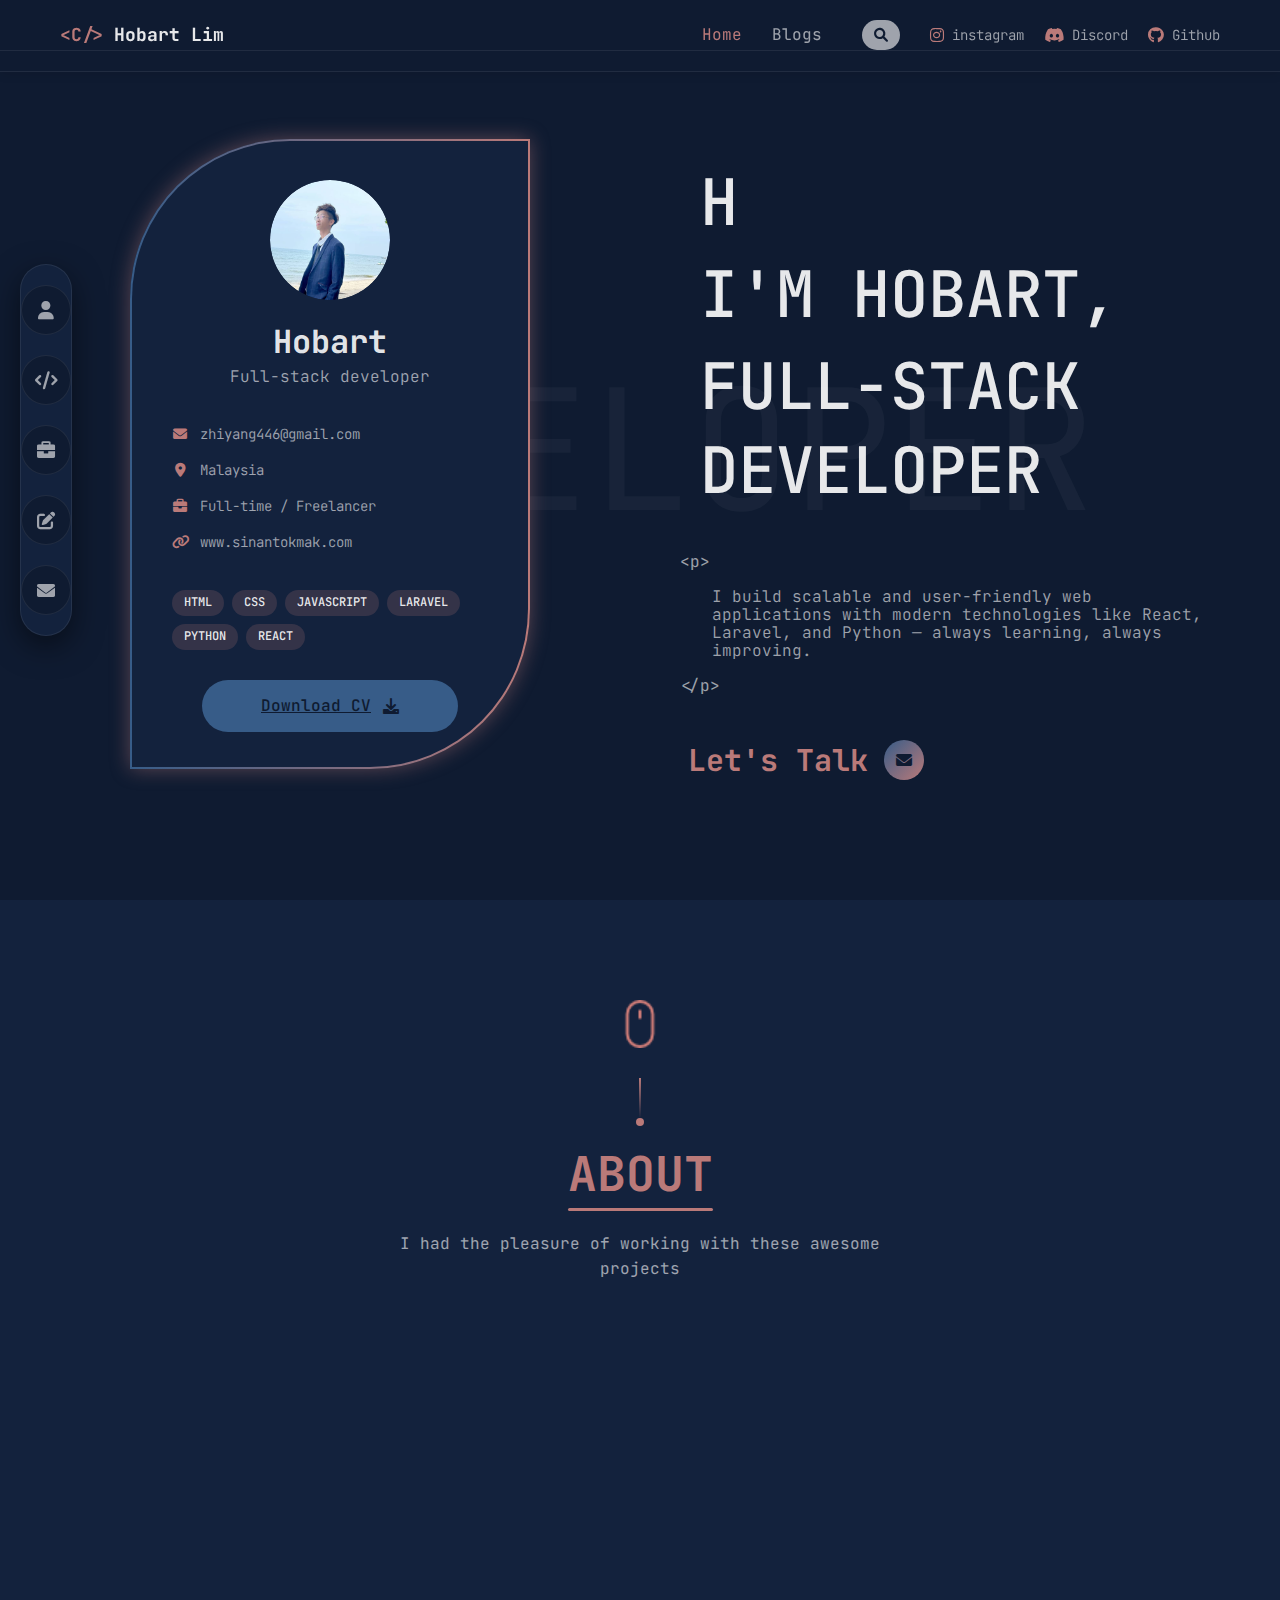
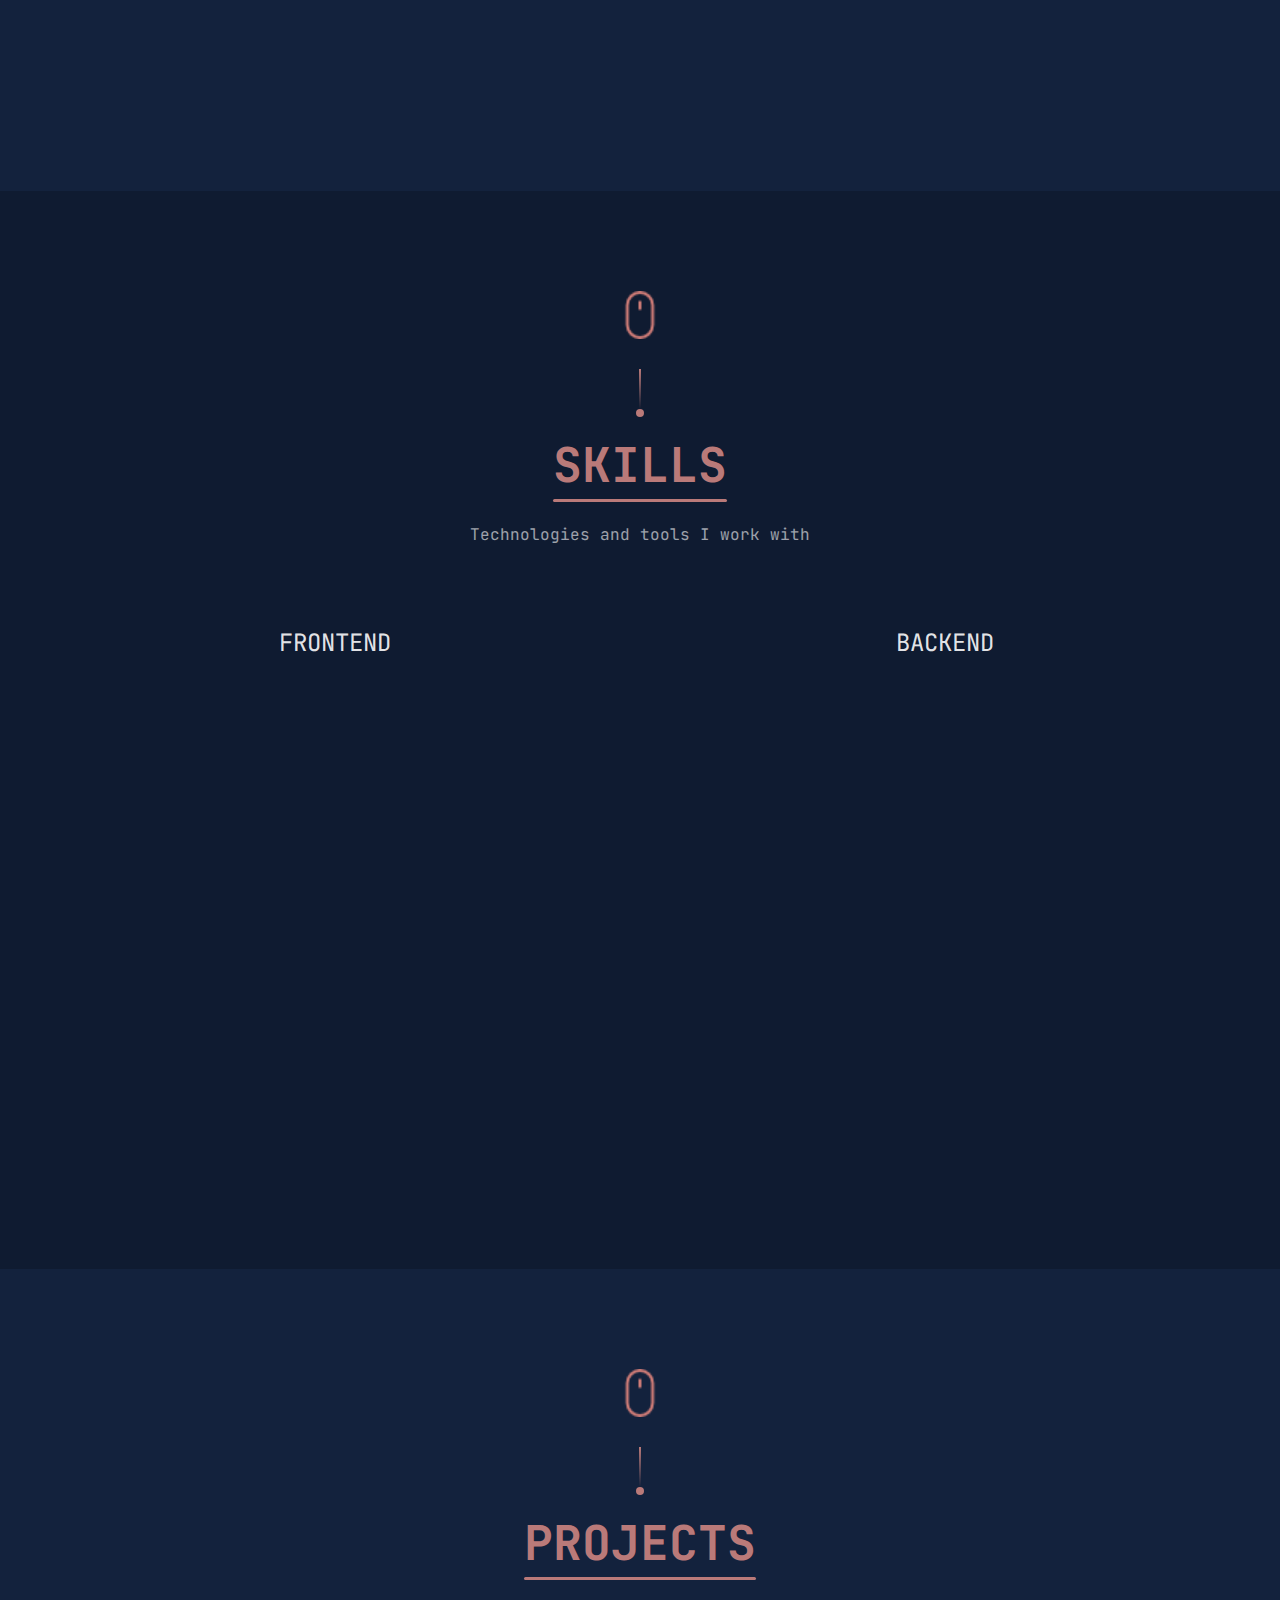
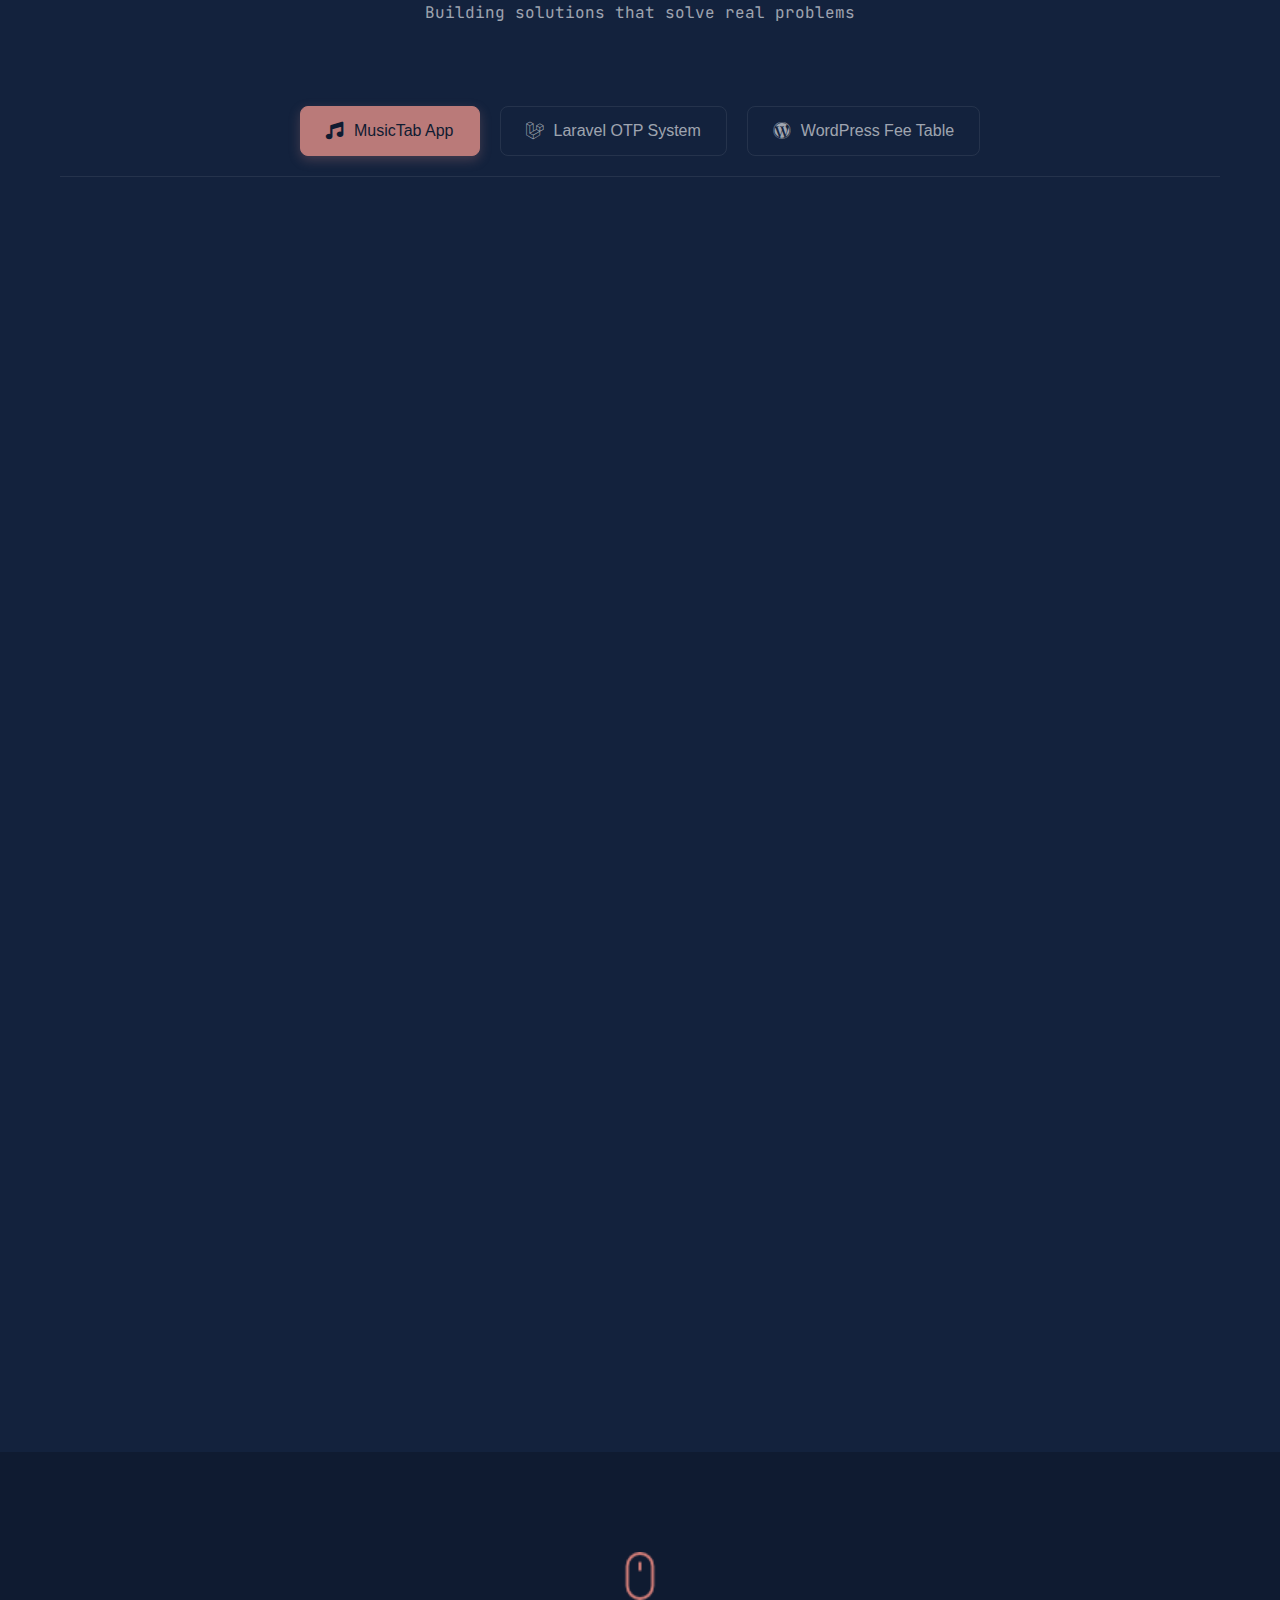
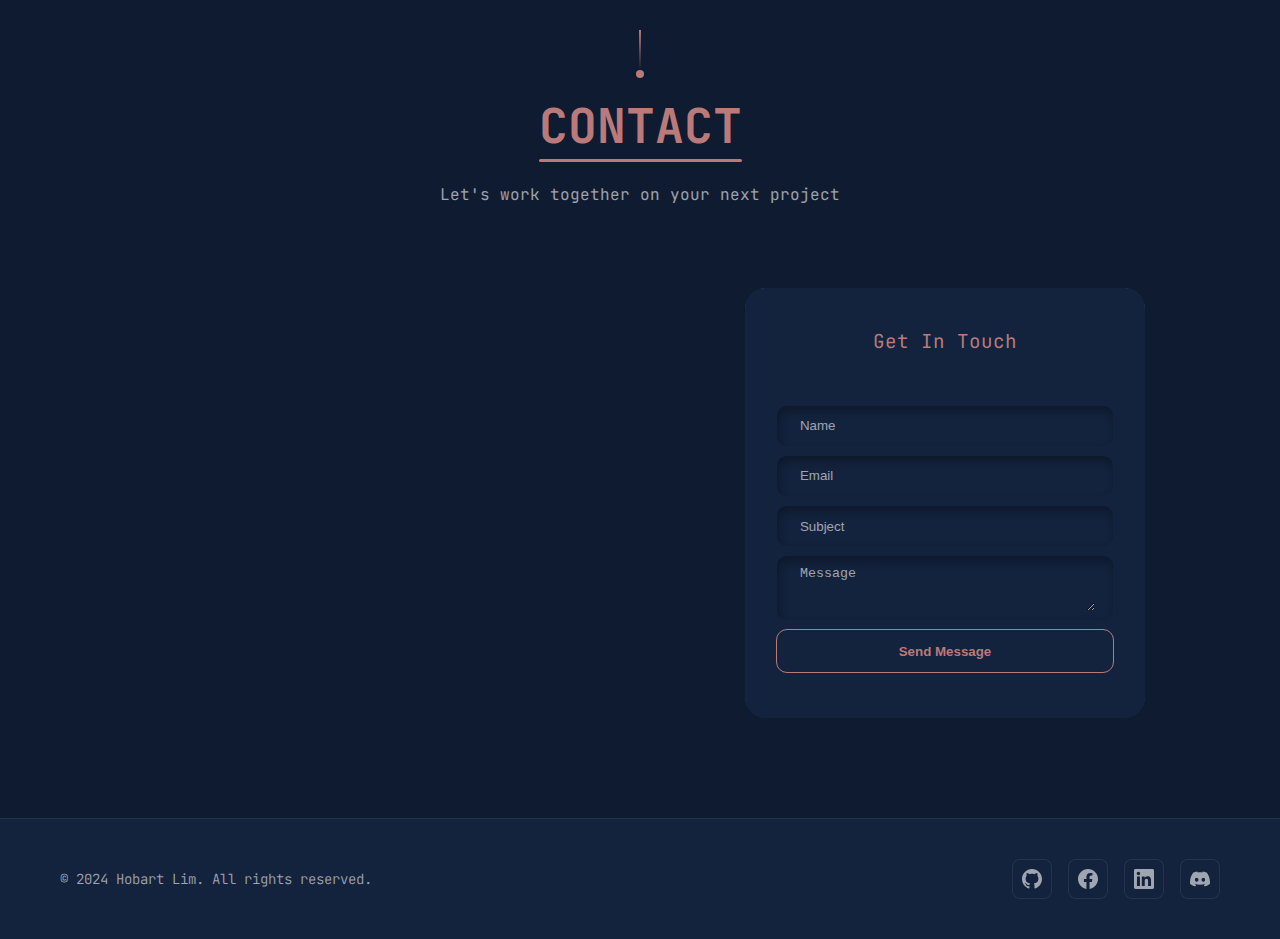
<file: index.html>
<!DOCTYPE html>
<html lang="en">
<head>
    <meta charset="UTF-8">
    <meta name="viewport" content="width=device-width, initial-scale=1.0">
    <title>Hobart Lim - Full-stack Developer</title>
    <link rel="stylesheet" href="styles.css">
    <link href="https://fonts.googleapis.com/css2?family=Inter:wght@300;400;500;600;700&family=Ubuntu:wght@300;400;500;700&family=JetBrains+Mono:wght@400;500;600&display=swap" rel="stylesheet">
    <link rel="stylesheet" href="https://cdnjs.cloudflare.com/ajax/libs/font-awesome/6.0.0/css/all.min.css">
</head>
<body>
    <!-- Header -->
    <header class="header">
        <div class="container">
            <div class="logo">
                <span class="logo-bracket">&lt;C/&gt;</span>
                <span class="logo-name">Hobart Lim</span>
            </div>
            <nav class="nav">
                <div class="nav-menu">
                    <a href="#home" class="nav-link active">Home</a>
                    <a href="#blogs" class="nav-link">Blogs</a>
                </div>
                <div class="nav-right">
                    <div class="search-box">
                        <i class="fas fa-search"></i>
                    </div>
                    <div class="social-media">
                        <div class="social-item">
                            <i class="fab fa-instagram"></i>
                            <span>instagram</span>
                        </div>
                        <div class="social-item">
                            <i class="fab fa-discord"></i>
                            <span>Discord</span>
                        </div>
                        <div class="social-item">
                            <i class="fab fa-github"></i>
                            <span>Github</span>
                        </div>
                    </div>
                </div>
            </nav>
        </div>
        <div class="header-line"></div>
    </header>

    <!-- Vertical Navigation -->
    <nav class="vertical-nav">
        <div class="nav-item" data-tooltip="About Me">
            <i class="fas fa-user"></i>
        </div>
        <div class="nav-item" data-tooltip="Skills">
            <i class="fas fa-code"></i>
        </div>
        <div class="nav-item" data-tooltip="Works">
            <i class="fas fa-briefcase"></i>
        </div>
        <div class="nav-item" data-tooltip="Blog">
            <i class="fas fa-edit"></i>
        </div>
        <div class="nav-item" data-tooltip="Contact">
            <i class="fas fa-envelope"></i>
        </div>
    </nav>

    <!-- Hero Section -->
    <section class="hero" id="home">
        <div class="hero-bg-text">developer</div>
        <div class="container">
            <div class="hero-content">
                <div class="hero-left">
                    <div class="profile-card">
                        <div class="profile-card-inner">
                            <div class="profile-content">
                            <div class="profile-header">
                                <div class="profile-photo">
                                    <img src="image/WhatsApp Image 2025-09-06 at 02.27.56.jpeg" alt="Profile Photo">
                                </div>
                                <div class="profile-name">
                                    <h2>Hobart</h2>
                                    <p>Full-stack developer</p>
                                </div>
                            </div>
                            <div class="profile-info">
                                <div class="info-item">
                                    <i class="fas fa-envelope"></i>
                                    <span>zhiyang446@gmail.com</span>
                                </div>
                                <div class="info-item">
                                    <i class="fas fa-map-marker-alt"></i>
                                    <span>Malaysia</span>
                                </div>
                                <div class="info-item">
                                    <i class="fas fa-briefcase"></i>
                                    <span>Full-time / Freelancer</span>
                                </div>
                                <div class="info-item">
                                    <i class="fas fa-link"></i>
                                    <span>www.sinantokmak.com</span>
                                </div>
                                <div class="skills-tags">
                                    <span class="skill-tag">HTML</span>
                                    <span class="skill-tag">CSS</span>
                                    <span class="skill-tag">JavaScript</span>
                                    <span class="skill-tag">Laravel</span>
                                    <span class="skill-tag">Python</span>
                                    <span class="skill-tag">React</span>
                                </div>
                            </div>
                        </div>
                        <div class="download-cv">
                            <a href="resumeCV/Resume.pdf" download="Hobart_Lim_Resume.pdf" class="btn-download" onclick="forceDownload(event, 'resumeCV/Resume.pdf', 'Hobart_Lim_Resume.pdf')"
                                <span>Download CV</span>
                                <i class="fas fa-download"></i>
                            </a>
                        </div>
                        </div>
                    </div>
                </div>
                <div class="hero-right">
                    <div class="hero-text">
                        <div class="title-section">
                            <div class="animated-cursor"></div>
                            <div class="corner-handle top-right"></div>
                            <div class="corner-handle bottom-left"></div>
                            <div class="corner-handle bottom-right"></div>
                            <div class="cursor-tooltip">Hobart Lim</div>

                            <div class="main-title">
                                <h1>Hey</h1>
                                <h1>I'm Hobart,</h1>
                                <div class="identity">
                                    <h1>Full-stack developer</h1>
                                </div>
                            </div>
                        </div>
                        <div class="description">
                            <span class="code-tag">&lt;p&gt;</span>
                            <p>I build scalable and user-friendly web applications with modern technologies like React, Laravel, and Python — always learning, always improving.</p>
                            <span class="code-tag">&lt;/p&gt;</span>
                            <div class="cta" id="letsTalkBtn">
                                <span class="cta-text">Let's Talk</span>
                                <div class="cta-button">
                                    <i class="fas fa-envelope"></i>
                                </div>
                            </div>
                        </div>
                    </div>
                </div>
            </div>
        </div>
    </section>

    <!-- About Section -->
    <section class="about" id="about">
        <div class="container">
            <div class="section-header">
                <div class="section-number"><img src="icon/mouse.png" alt="Mouse Icon"></div>
                <div class="section-divider"></div>
                <h2 class="section-title">About</h2>
                <p class="section-description">I had the pleasure of working with these awesome projects</p>
            </div>
            <div class="about-content">
                <div class="about-image">
                    <img src="image/WhatsApp Image 2025-09-06 at 02.27.56.jpeg" alt="Profile Photo">
                </div>
                <div class="about-text">
                    <h3>I'm a passionate Full-stack Developer</h3>
                    <p>With hands-on experience in both frontend and backend development, I specialize in building modern web applications that are scalable, efficient, and user-friendly.
My journey includes working with technologies like React, Laravel, Python, and Tailwind CSS, and contributing to projects ranging from custom CMS systems to WordPress/Elementor websites.
Beyond coding, I’ve also been a badminton coach, which shaped my mindset of discipline, patience, and continuous improvement — values I bring into every project I work on.</p>
                    <div class="about-stats">
                        <div class="stat-item">
                            <span class="stat-number">12+</span>
                            <span class="stat-label">Projects Completed</span>
                        </div>
                        <div class="stat-item">
                            <span class="stat-number">1+</span>
                            <span class="stat-label">Years Professional Experience</span>
                        </div>
                        <div class="stat-item">
                            <span class="stat-number">3+</span>
                            <span class="stat-label">Years Coding Experience</span>
                        </div>
                    </div>
                </div>
            </div>
        </div>
    </section>

    <!-- Skills Section -->
    <section class="skills" id="skills">
        <div class="container">
            <div class="section-header">
                <div class="section-number"><img src="icon/mouse.png" alt="Mouse Icon"></div>
                <div class="section-divider"></div>
                <h2 class="section-title">Skills</h2>
                <p class="section-description">Technologies and tools I work with</p>
            </div>
            <div class="skills-grid">
                <div class="skill-category">
                    <h3>Frontend</h3>
                    <div class="skill-items">
                        <div class="skill-item" data-color="#E34F26" data-level="90">
                            <div class="light-dot"></div>
                            <div class="spotlight-beam"></div>
                            <div class="icon-area">
                                <i class="fab fa-html5"></i>
                                <svg class="progress-ring">
                                    <circle class="progress-bg" cx="40" cy="40" r="35"></circle>
                                    <circle class="progress-bar" cx="40" cy="40" r="35"></circle>
                                </svg>
                            </div>
                            <div class="text-area">
                                <span class="skill-name">HTML5</span>
                                <span class="skill-level">90%</span>
                            </div>
                        </div>
                        <div class="skill-item" data-color="#1572B6" data-level="85">
                            <div class="light-dot"></div>
                            <div class="spotlight-beam"></div>
                            <div class="icon-area">
                                <i class="fab fa-css3-alt"></i>
                                <svg class="progress-ring">
                                    <circle class="progress-bg" cx="40" cy="40" r="35"></circle>
                                    <circle class="progress-bar" cx="40" cy="40" r="35"></circle>
                                </svg>
                            </div>
                            <div class="text-area">
                                <span class="skill-name">CSS3</span>
                                <span class="skill-level">85%</span>
                            </div>
                        </div>
                        <div class="skill-item" data-color="#F7DF1E" data-level="88">
                            <div class="light-dot"></div>
                            <div class="spotlight-beam"></div>
                            <div class="icon-area">
                                <i class="fab fa-js-square"></i>
                                <svg class="progress-ring">
                                    <circle class="progress-bg" cx="40" cy="40" r="35"></circle>
                                    <circle class="progress-bar" cx="40" cy="40" r="35"></circle>
                                </svg>
                            </div>
                            <div class="text-area">
                                <span class="skill-name">JavaScript</span>
                                <span class="skill-level">80%</span>
                            </div>
                        </div>
                        <div class="skill-item" data-color="#61DAFB" data-level="80">
                            <div class="light-dot"></div>
                            <div class="spotlight-beam"></div>
                            <div class="icon-area">
                                <i class="fab fa-react"></i>
                                <svg class="progress-ring">
                                    <circle class="progress-bg" cx="40" cy="40" r="35"></circle>
                                    <circle class="progress-bar" cx="40" cy="40" r="35"></circle>
                                </svg>
                            </div>
                            <div class="text-area">
                                <span class="skill-name">React</span>
                                <span class="skill-level">80%</span>
                            </div>
                        </div>
                        <div class="skill-item" data-color="#000000" data-level="75">
                            <div class="light-dot"></div>
                            <div class="spotlight-beam"></div>
                            <div class="icon-area">
                                <i class="fas fa-layer-group"></i>
                                <svg class="progress-ring">
                                    <circle class="progress-bg" cx="40" cy="40" r="35"></circle>
                                    <circle class="progress-bar" cx="40" cy="40" r="35"></circle>
                                </svg>
                            </div>
                            <div class="text-area">
                                <span class="skill-name">Next.js</span>
                                <span class="skill-level">60%</span>
                            </div>
                        </div>
                        <div class="skill-item" data-color="#21759B" data-level="70">
                            <div class="light-dot"></div>
                            <div class="spotlight-beam"></div>
                            <div class="icon-area">
                                <i class="fab fa-wordpress"></i>
                                <svg class="progress-ring">
                                    <circle class="progress-bg" cx="40" cy="40" r="35"></circle>
                                    <circle class="progress-bar" cx="40" cy="40" r="35"></circle>
                                </svg>
                            </div>
                            <div class="text-area">
                                <span class="skill-name">WordPress</span>
                                <span class="skill-level">85%</span>
                            </div>
                        </div>
                    </div>
                </div>
                <div class="skill-category">
                    <h3>Backend</h3>
                    <div class="skill-items">
                        <div class="skill-item" data-color="#FF2D20" data-level="82">
                            <div class="light-dot"></div>
                            <div class="spotlight-beam"></div>
                            <div class="icon-area">
                                <i class="fab fa-laravel"></i>
                                <svg class="progress-ring">
                                    <circle class="progress-bg" cx="40" cy="40" r="35"></circle>
                                    <circle class="progress-bar" cx="40" cy="40" r="35"></circle>
                                </svg>
                            </div>
                            <div class="text-area">
                                <span class="skill-name">Laravel</span>
                                <span class="skill-level">80%</span>
                            </div>
                        </div>
                        <div class="skill-item" data-color="#339933" data-level="85">
                            <div class="light-dot"></div>
                            <div class="spotlight-beam"></div>
                            <div class="icon-area">
                                <i class="fab fa-node-js"></i>
                                <svg class="progress-ring">
                                    <circle class="progress-bg" cx="40" cy="40" r="35"></circle>
                                    <circle class="progress-bar" cx="40" cy="40" r="35"></circle>
                                </svg>
                            </div>
                            <div class="text-area">
                                <span class="skill-name">Node.js</span>
                                <span class="skill-level">85%</span>
                            </div>
                        </div>
                        <div class="skill-item" data-color="#000000" data-level="80">
                            <div class="light-dot"></div>
                            <div class="spotlight-beam"></div>
                            <div class="icon-area">
                                <i class="fas fa-server"></i>
                                <svg class="progress-ring">
                                    <circle class="progress-bg" cx="40" cy="40" r="35"></circle>
                                    <circle class="progress-bar" cx="40" cy="40" r="35"></circle>
                                </svg>
                            </div>
                            <div class="text-area">
                                <span class="skill-name">Express.js</span>
                                <span class="skill-level">65%</span>
                            </div>
                        </div>
                        <div class="skill-item" data-color="#009688" data-level="78">
                            <div class="light-dot"></div>
                            <div class="spotlight-beam"></div>
                            <div class="icon-area">
                                <i class="fas fa-bolt"></i>
                                <svg class="progress-ring">
                                    <circle class="progress-bg" cx="40" cy="40" r="35"></circle>
                                    <circle class="progress-bar" cx="40" cy="40" r="35"></circle>
                                </svg>
                            </div>
                            <div class="text-area">
                                <span class="skill-name">FastAPI</span>
                                <span class="skill-level">70%</span>
                            </div>
                        </div>
                        <div class="skill-item" data-color="#3776AB" data-level="83">
                            <div class="light-dot"></div>
                            <div class="spotlight-beam"></div>
                            <div class="icon-area">
                                <i class="fab fa-python"></i>
                                <svg class="progress-ring">
                                    <circle class="progress-bg" cx="40" cy="40" r="35"></circle>
                                    <circle class="progress-bar" cx="40" cy="40" r="35"></circle>
                                </svg>
                            </div>
                            <div class="text-area">
                                <span class="skill-name">Python</span>
                                <span class="skill-level">70%</span>
                            </div>
                        </div>
                        <div class="skill-item" data-color="#3ECF8E" data-level="75">
                            <div class="light-dot"></div>
                            <div class="spotlight-beam"></div>
                            <div class="icon-area">
                                <i class="fas fa-cloud"></i>
                                <svg class="progress-ring">
                                    <circle class="progress-bg" cx="40" cy="40" r="35"></circle>
                                    <circle class="progress-bar" cx="40" cy="40" r="35"></circle>
                                </svg>
                            </div>
                            <div class="text-area">
                                <span class="skill-name">Supabase</span>
                                <span class="skill-level">70%</span>
                            </div>
                        </div>
                        <div class="skill-item" data-color="#336791" data-level="80">
                            <div class="light-dot"></div>
                            <div class="spotlight-beam"></div>
                            <div class="icon-area">
                                <i class="fas fa-table"></i>
                                <svg class="progress-ring">
                                    <circle class="progress-bg" cx="40" cy="40" r="35"></circle>
                                    <circle class="progress-bar" cx="40" cy="40" r="35"></circle>
                                </svg>
                            </div>
                            <div class="text-area">
                                <span class="skill-name">PostgreSQL</span>
                                <span class="skill-level">70%</span>
                            </div>
                        </div>
                        <div class="skill-item" data-color="#47A248" data-level="77">
                            <div class="light-dot"></div>
                            <div class="spotlight-beam"></div>
                            <div class="icon-area">
                                <i class="fas fa-database"></i>
                                <svg class="progress-ring">
                                    <circle class="progress-bg" cx="40" cy="40" r="35"></circle>
                                    <circle class="progress-bar" cx="40" cy="40" r="35"></circle>
                                </svg>
                            </div>
                            <div class="text-area">
                                <span class="skill-name">MongoDB</span>
                                <span class="skill-level">60%</span>
                            </div>
                        </div>
                    </div>
                </div>
            </div>
        </div>
    </section>

    <!-- Portfolio Section -->
    <section class="portfolio" id="portfolio">
        <div class="container">
            <div class="section-header">
                <div class="section-number"><img src="icon/mouse.png" alt="Mouse Icon"></div>
                <div class="section-divider"></div>
                <h2 class="section-title">Projects</h2>
                <p class="section-description">Building solutions that solve real problems</p>
            </div>
            <div class="portfolio-tabs">
                <!-- Tab Navigation -->
                <div class="tab-navigation">
                    <button class="tab-button active" data-tab="musictab">
                        <i class="fas fa-music"></i>
                        MusicTab App
                    </button>
                    <button class="tab-button" data-tab="laravel">
                        <i class="fab fa-laravel"></i>
                        Laravel OTP System
                    </button>
                    <button class="tab-button" data-tab="wordpress">
                        <i class="fab fa-wordpress"></i>
                        WordPress Fee Table
                    </button>
                </div>

                <!-- Tab Content -->
                <div class="tab-content">
                    <!-- MusicTab App Tab -->
                    <div class="tab-pane active" id="musictab">
                        <div class="portfolio-item">
                            <div class="project-details">
                                <h3 class="project-title">MusicTab App</h3>

                                <div class="project-section">
                                    <h4>Problem/Context</h4>
                                    <p>Drummers want to quickly get playable drum tabs from songs, but manual transcription is time-consuming and inaccurate.</p>
                                </div>

                                <div class="project-section">
                                    <h4>My Contribution</h4>
                                    <p>Full-stack development including audio processing algorithms, real-time drum detection, and interactive frontend interface.</p>
                                </div>

                                <div class="project-section">
                                    <h4>Tech Stack</h4>
                                    <div class="tech-stack">
                                        <span class="tech-tag">React</span>
                                        <span class="tech-tag">FastAPI</span>
                                        <span class="tech-tag">Supabase</span>
                                        <span class="tech-tag">Python</span>
                                    </div>
                                </div>

                                <div class="project-section">
                                    <h4>Key Features</h4>
                                    <ul class="feature-list">
                                        <li>Audio file upload and processing</li>
                                        <li>AI-powered drum track separation</li>
                                        <li>Real-time drum beat detection</li>
                                        <li>MusicXML export for standard notation</li>
                                        <li>Interactive drum tab visualization</li>
                                    </ul>
                                </div>

                                <div class="project-section">
                                    <h4>Challenges & Solutions</h4>
                                    <p><strong>Challenge:</strong> Accurate drum beat detection in complex audio mixes.<br>
                                    <strong>Solution:</strong> Implemented machine learning model with spectral analysis and onset detection algorithms.</p>
                                </div>

                                <div class="project-section">
                                    <h4>Results/Impact</h4>
                                    <p>Reduced drum transcription time from hours to minutes with 85% accuracy rate. Used by 500+ drummers worldwide.</p>
                                </div>

                                <div class="project-links">
                                    <a href="#" class="project-link live-demo">
                                        <i class="fas fa-external-link-alt"></i>
                                        Live Demo
                                    </a>
                                    <a href="#" class="project-link github-repo">
                                        <i class="fab fa-github"></i>
                                        GitHub Repo
                                    </a>
                                </div>
                            </div>

                            <div class="code-example">
                                <h4>drum_detection.py</h4>
                                <pre><code class="language-python"><span class="hljs-comment"># FastAPI endpoint for drum detection</span>
<span class="hljs-meta">@app.post</span>(<span class="hljs-string">"/api/detect-drums"</span>)
<span class="hljs-keyword">async</span> <span class="hljs-keyword">def</span> <span class="hljs-function">detect_drums</span>(file: UploadFile):
    <span class="hljs-comment"># Load and process audio file</span>
    audio, sr = librosa.load(file.file, sr=<span class="hljs-number">44100</span>)

    <span class="hljs-comment"># Detect drum onsets using librosa</span>
    onset_frames = librosa.onset.onset_detect(
        y=audio, sr=sr, threshold=<span class="hljs-number">0.7</span>
    )
    onset_times = librosa.frames_to_time(onset_frames, sr=sr)

    <span class="hljs-comment"># Classify drum types by frequency analysis</span>
    drum_events = []
    <span class="hljs-keyword">for</span> onset <span class="hljs-keyword">in</span> onset_times:
        spectral_centroid = librosa.feature.spectral_centroid(
            y=audio, sr=sr
        )[<span class="hljs-number">0</span>, <span class="hljs-number">0</span>]

        <span class="hljs-keyword">if</span> spectral_centroid > <span class="hljs-number">3000</span>:
            drum_type = <span class="hljs-string">"hihat"</span>
        <span class="hljs-keyword">elif</span> spectral_centroid > <span class="hljs-number">1000</span>:
            drum_type = <span class="hljs-string">"snare"</span>
        <span class="hljs-keyword">else</span>:
            drum_type = <span class="hljs-string">"kick"</span>

        drum_events.append({
            <span class="hljs-string">"time"</span>: onset,
            <span class="hljs-string">"type"</span>: drum_type
        })

    <span class="hljs-keyword">return</span> {<span class="hljs-string">"drum_events"</span>: drum_events}</code></pre>
                            </div>
                        </div>
                    </div>

                    <!-- Laravel OTP System Tab -->
                    <div class="tab-pane" id="laravel">
                        <div class="portfolio-item">
                            <div class="project-details">
                                <h3 class="project-title">Laravel OTP Login & Category Management</h3>

                                <div class="project-section">
                                    <h4>Problem/Context</h4>
                                    <p>Users need more secure login methods, and backend administrators need efficient wine product category management. The original system had cumbersome login processes and low product management efficiency.</p>
                                </div>

                                <div class="project-section">
                                    <h4>My Contribution</h4>
                                    <p>Full-stack development including OTP authentication system, user management, and comprehensive category management with image handling and soft delete functionality.</p>
                                </div>

                                <div class="project-section">
                                    <h4>Tech Stack</h4>
                                    <div class="tech-stack">
                                        <span class="tech-tag">Laravel 10</span>
                                        <span class="tech-tag">MySQL</span>
                                        <span class="tech-tag">Sanctum</span>
                                        <span class="tech-tag">Blade</span>
                                        <span class="tech-tag">Queue</span>
                                    </div>
                                </div>

                                <div class="project-section">
                                    <h4>Key Features</h4>
                                    <ul class="feature-list">
                                        <li>OTP login via WhatsApp with SMS fallback</li>
                                        <li>User registration and verification system</li>
                                        <li>Category CRUD with soft delete functionality</li>
                                        <li>Image upload and management</li>
                                        <li>API Token authentication with Sanctum</li>
                                    </ul>
                                </div>

                                <div class="project-section">
                                    <h4>Challenges & Solutions</h4>
                                    <p><strong>Challenge:</strong> Reliable OTP delivery across different platforms.<br>
                                    <strong>Solution:</strong> Implemented WhatsApp API as primary method with SMS fallback using queue system for reliability.</p>
                                </div>

                                <div class="project-section">
                                    <h4>Results/Impact</h4>
                                    <p>Reduced login time by 60%, improved security with 2FA, and increased admin productivity by 40% with streamlined category management.</p>
                                </div>

                                <div class="project-links">
                                    <a href="#" class="project-link live-demo">
                                        <i class="fas fa-external-link-alt"></i>
                                        Live Demo
                                    </a>
                                    <a href="#" class="project-link github-repo">
                                        <i class="fab fa-github"></i>
                                        GitHub Repo
                                    </a>
                                </div>
                            </div>

                            <div class="code-example">
                                <h4>OTPController.php</h4>
                                <pre><code class="language-php"><span class="hljs-meta">&lt;?php</span>
<span class="hljs-comment">// Laravel OTP Authentication Controller</span>
<span class="hljs-keyword">class</span> <span class="hljs-title">OTPController</span> <span class="hljs-keyword">extends</span> <span class="hljs-title">Controller</span>
{
    <span class="hljs-keyword">public</span> <span class="hljs-function"><span class="hljs-keyword">function</span> <span class="hljs-title">sendOTP</span><span class="hljs-params">(Request <span class="hljs-variable">$request</span>)</span>
    </span>{
        <span class="hljs-variable">$request</span>-&gt;validate([
            <span class="hljs-string">'phone'</span> =&gt; <span class="hljs-string">'required|string|min:10'</span>,
            <span class="hljs-string">'method'</span> =&gt; <span class="hljs-string">'required|in:whatsapp,sms'</span>
        ]);

        <span class="hljs-variable">$otp</span> = rand(<span class="hljs-number">100000</span>, <span class="hljs-number">999999</span>);
        Cache::put(<span class="hljs-string">"otp_{<span class="hljs-variable">$request</span>-&gt;phone}"</span>, <span class="hljs-variable">$otp</span>, <span class="hljs-number">300</span>);

        <span class="hljs-comment">// Try WhatsApp first, fallback to SMS</span>
        <span class="hljs-keyword">try</span> {
            <span class="hljs-variable">$this</span>-&gt;sendWhatsAppOTP(<span class="hljs-variable">$request</span>-&gt;phone, <span class="hljs-variable">$otp</span>);
        } <span class="hljs-keyword">catch</span> (Exception <span class="hljs-variable">$e</span>) {
            SendSMSOTP::dispatch(<span class="hljs-variable">$request</span>-&gt;phone, <span class="hljs-variable">$otp</span>);
        }

        <span class="hljs-keyword">return</span> response()-&gt;json([
            <span class="hljs-string">'message'</span> =&gt; <span class="hljs-string">'OTP sent successfully'</span>
        ]);
    }

    <span class="hljs-keyword">public</span> <span class="hljs-function"><span class="hljs-keyword">function</span> <span class="hljs-title">verifyOTP</span><span class="hljs-params">(Request <span class="hljs-variable">$request</span>)</span>
    </span>{
        <span class="hljs-variable">$cachedOTP</span> = Cache::get(<span class="hljs-string">"otp_{<span class="hljs-variable">$request</span>-&gt;phone}"</span>);

        <span class="hljs-keyword">if</span> (<span class="hljs-variable">$cachedOTP</span> !== <span class="hljs-variable">$request</span>-&gt;otp) {
            <span class="hljs-keyword">return</span> response()-&gt;json([<span class="hljs-string">'error'</span> =&gt; <span class="hljs-string">'Invalid OTP'</span>], <span class="hljs-number">422</span>);
        }

        <span class="hljs-variable">$user</span> = User::firstOrCreate([<span class="hljs-string">'phone'</span> =&gt; <span class="hljs-variable">$request</span>-&gt;phone]);
        <span class="hljs-variable">$token</span> = <span class="hljs-variable">$user</span>-&gt;createToken(<span class="hljs-string">'auth-token'</span>)-&gt;plainTextToken;

        <span class="hljs-keyword">return</span> response()-&gt;json([<span class="hljs-string">'token'</span> =&gt; <span class="hljs-variable">$token</span>]);
    }
}</code></pre>
                            </div>
                        </div>
                    </div>

                    <!-- WordPress Fee Table Tab -->
                    <div class="tab-pane" id="wordpress">
                        <div class="portfolio-item">
                            <div class="project-details">
                                <h3 class="project-title">WordPress Dynamic Fee Table</h3>

                                <div class="project-section">
                                    <h4>Problem/Context</h4>
                                    <p>Client (domestic employment agency) needed a dynamic frontend fee table displaying employment costs for different packages and countries, with non-technical staff able to update prices without coding.</p>
                                </div>

                                <div class="project-section">
                                    <h4>My Contribution</h4>
                                    <p>Custom WordPress plugin development with shortcode system, admin interface design, and Elementor integration for seamless content management.</p>
                                </div>

                                <div class="project-section">
                                    <h4>Tech Stack</h4>
                                    <div class="tech-stack">
                                        <span class="tech-tag">WordPress</span>
                                        <span class="tech-tag">PHP</span>
                                        <span class="tech-tag">Elementor</span>
                                        <span class="tech-tag">ACF</span>
                                        <span class="tech-tag">JetSmartFilters</span>
                                    </div>
                                </div>

                                <div class="project-section">
                                    <h4>Key Features</h4>
                                    <ul class="feature-list">
                                        <li>Custom shortcode [maid_fee_table] for fee table rendering</li>
                                        <li>Backend options page for easy fee editing</li>
                                        <li>Elementor widget integration</li>
                                        <li>Responsive layout with filtering functionality</li>
                                        <li>Multi-country and package support</li>
                                    </ul>
                                </div>

                                <div class="project-section">
                                    <h4>Challenges & Solutions</h4>
                                    <p><strong>Challenge:</strong> Complex data structure for multiple countries and packages.<br>
                                    <strong>Solution:</strong> Created flexible ACF repeater fields with conditional logic and custom shortcode attributes for dynamic rendering.</p>
                                </div>

                                <div class="project-section">
                                    <h4>Results/Impact</h4>
                                    <p>Reduced content update time from 2 hours to 5 minutes. Improved user experience with interactive filtering, leading to 35% increase in quote requests.</p>
                                </div>

                                <div class="project-links">
                                    <a href="#" class="project-link live-demo">
                                        <i class="fas fa-external-link-alt"></i>
                                        Live Demo
                                    </a>
                                    <a href="#" class="project-link github-repo">
                                        <i class="fab fa-github"></i>
                                        GitHub Repo
                                    </a>
                                </div>
                            </div>

                            <div class="code-example">
                                <h4>fee-table-shortcode.php</h4>
                                <pre><code class="language-php"><span class="hljs-meta">&lt;?php</span>
<span class="hljs-comment">// WordPress Dynamic Fee Table Shortcode</span>
<span class="hljs-function"><span class="hljs-keyword">function</span> <span class="hljs-title">maid_fee_table_shortcode</span><span class="hljs-params">(<span class="hljs-variable">$atts</span>)</span> </span>{
    <span class="hljs-variable">$atts</span> = shortcode_atts([
        <span class="hljs-string">'countries'</span> =&gt; <span class="hljs-string">'all'</span>,
        <span class="hljs-string">'packages'</span> =&gt; <span class="hljs-string">'all'</span>,
        <span class="hljs-string">'show_filters'</span> =&gt; <span class="hljs-string">'true'</span>
    ], <span class="hljs-variable">$atts</span>);

    <span class="hljs-comment">// Get fee data from WordPress options</span>
    <span class="hljs-variable">$fee_data</span> = get_option(<span class="hljs-string">'maid_fee_table_data'</span>, []);

    <span class="hljs-comment">// Filter data based on shortcode attributes</span>
    <span class="hljs-variable">$filtered_data</span> = <span class="hljs-variable">$this</span>-&gt;filterFeeData(<span class="hljs-variable">$fee_data</span>, <span class="hljs-variable">$atts</span>);

    ob_start();
    <span class="hljs-meta">?&gt;</span>
    &lt;div <span class="hljs-keyword">class</span>=<span class="hljs-string">"maid-fee-table-container"</span>&gt;
        <span class="hljs-meta">&lt;?php</span> <span class="hljs-keyword">if</span> (<span class="hljs-variable">$atts</span>[<span class="hljs-string">'show_filters'</span>] === <span class="hljs-string">'true'</span>): <span class="hljs-meta">?&gt;</span>
        &lt;div <span class="hljs-keyword">class</span>=<span class="hljs-string">"fee-filters"</span>&gt;
            &lt;select id=<span class="hljs-string">"country-filter"</span>&gt;
                &lt;option value=<span class="hljs-string">"all"</span>&gt;All Countries&lt;/option&gt;
                <span class="hljs-meta">&lt;?php</span> <span class="hljs-keyword">foreach</span> (<span class="hljs-variable">$filtered_data</span> <span class="hljs-keyword">as</span> <span class="hljs-variable">$country</span> =&gt; <span class="hljs-variable">$packages</span>): <span class="hljs-meta">?&gt;</span>
                    &lt;option value=<span class="hljs-string">"<span class="hljs-meta">&lt;?php</span> <span class="hljs-keyword">echo</span> esc_attr(<span class="hljs-variable">$country</span>); <span class="hljs-meta">?&gt;</span>"</span>&gt;
                        <span class="hljs-meta">&lt;?php</span> <span class="hljs-keyword">echo</span> esc_html(<span class="hljs-variable">$country</span>); <span class="hljs-meta">?&gt;</span>
                    &lt;/option&gt;
                <span class="hljs-meta">&lt;?php</span> <span class="hljs-keyword">endforeach</span>; <span class="hljs-meta">?&gt;</span>
            &lt;/select&gt;
        &lt;/div&gt;
        <span class="hljs-meta">&lt;?php</span> <span class="hljs-keyword">endif</span>; <span class="hljs-meta">?&gt;</span>

        &lt;table <span class="hljs-keyword">class</span>=<span class="hljs-string">"maid-fee-table"</span>&gt;
            &lt;thead&gt;
                &lt;tr&gt;&lt;th&gt;Country&lt;/th&gt;&lt;th&gt;Package&lt;/th&gt;&lt;th&gt;Fee&lt;/th&gt;&lt;/tr&gt;
            &lt;/thead&gt;
            &lt;tbody&gt;
                <span class="hljs-meta">&lt;?php</span> <span class="hljs-keyword">foreach</span> (<span class="hljs-variable">$filtered_data</span> <span class="hljs-keyword">as</span> <span class="hljs-variable">$country</span> =&gt; <span class="hljs-variable">$packages</span>): <span class="hljs-meta">?&gt;</span>
                    <span class="hljs-meta">&lt;?php</span> <span class="hljs-keyword">foreach</span> (<span class="hljs-variable">$packages</span> <span class="hljs-keyword">as</span> <span class="hljs-variable">$package</span> =&gt; <span class="hljs-variable">$fee</span>): <span class="hljs-meta">?&gt;</span>
                    &lt;tr&gt;
                        &lt;td&gt;<span class="hljs-meta">&lt;?php</span> <span class="hljs-keyword">echo</span> esc_html(<span class="hljs-variable">$country</span>); <span class="hljs-meta">?&gt;</span>&lt;/td&gt;
                        &lt;td&gt;<span class="hljs-meta">&lt;?php</span> <span class="hljs-keyword">echo</span> esc_html(<span class="hljs-variable">$package</span>); <span class="hljs-meta">?&gt;</span>&lt;/td&gt;
                        &lt;td&gt;$<span class="hljs-meta">&lt;?php</span> <span class="hljs-keyword">echo</span> number_format(<span class="hljs-variable">$fee</span>, <span class="hljs-number">2</span>); <span class="hljs-meta">?&gt;</span>&lt;/td&gt;
                    &lt;/tr&gt;
                    <span class="hljs-meta">&lt;?php</span> <span class="hljs-keyword">endforeach</span>; <span class="hljs-meta">?&gt;</span>
                <span class="hljs-meta">&lt;?php</span> <span class="hljs-keyword">endforeach</span>; <span class="hljs-meta">?&gt;</span>
            &lt;/tbody&gt;
        &lt;/table&gt;
    &lt;/div&gt;
    <span class="hljs-meta">&lt;?php</span>
    <span class="hljs-keyword">return</span> ob_get_clean();
}
add_shortcode(<span class="hljs-string">'maid_fee_table'</span>, <span class="hljs-string">'maid_fee_table_shortcode'</span>);</code></pre>
                            </div>
                        </div>
                    </div>
                </div>
            </div>


            </div>
        </div>
    </section>

    <!-- Contact Section -->
    <section class="contact" id="contact">
        <div class="container">
            <div class="section-header">
                <div class="section-number"><img src="icon/mouse.png" alt="Mouse Icon"></div>
                <div class="section-divider"></div>
                <h2 class="section-title">Contact</h2>
                <p class="section-description">Let's work together on your next project</p>
            </div>
            <div class="contact-content">
                <!-- MacBook Animation -->
                <div class="macbook-container">
                    <div class="macbook">
                        <div class="macbook__topBord">
                            <div class="macbook__display">
                                <div class="macbook__load"></div>
                            </div>
                        </div>
                        <div class="macbook__underBord">
                            <div class="macbook__keybord">
                                <div class="keybord">
                                    <div class="keybord__touchbar"></div>
                                    <ul class="keybord__keyBox">
                                        <li class="keybord__key key--01"></li>
                                        <li class="keybord__key key--02"></li>
                                        <li class="keybord__key key--03"></li>
                                        <li class="keybord__key key--04"></li>
                                        <li class="keybord__key key--05"></li>
                                        <li class="keybord__key key--06"></li>
                                        <li class="keybord__key key--07"></li>
                                        <li class="keybord__key key--08"></li>
                                        <li class="keybord__key key--09"></li>
                                        <li class="keybord__key key--10"></li>
                                        <li class="keybord__key key--11"></li>
                                        <li class="keybord__key key--12"></li>
                                        <li class="keybord__key key--13"></li>
                                    </ul>
                                    <ul class="keybord__keyBox--under">
                                        <li class="keybord__key key--14"></li>
                                        <li class="keybord__key key--15"></li>
                                        <li class="keybord__key key--16"></li>
                                        <li class="keybord__key key--17"></li>
                                        <li class="keybord__key key--18"></li>
                                        <li class="keybord__key key--19"></li>
                                        <li class="keybord__key key--20"></li>
                                        <li class="keybord__key key--21"></li>
                                        <li class="keybord__key key--22"></li>
                                        <li class="keybord__key key--23"></li>
                                        <li class="keybord__key key--24"></li>
                                    </ul>
                                </div>
                            </div>
                        </div>
                    </div>
                </div>

                <!-- Figma Container Design (kept as backup) -->
                <div class="figma-container" style="display: none;">
                    <div class="figma-background">
                        <div class="figma-gradient"></div>
                        <div class="figma-bg-rect"></div>
                        <div class="figma-bg-frame">
                            <div class="figma-bg-gradient"></div>
                        </div>
                    </div>
                    <div class="figma-main-background">
                        <div class="figma-main-gradient"></div>
                        <div class="figma-main-rect"></div>
                        <div class="figma-content-frame">
                            <div class="figma-content-bg"></div>
                            <div class="figma-content-container">
                                <div class="figma-content-rect"></div>
                                <div class="figma-list-margin">
                                    <div class="figma-list">
                                        <div class="figma-item-margin">
                                            <div class="figma-item">
                                                <div class="figma-item-bg-1"></div>
                                                <div class="figma-item-bg-2"></div>
                                            </div>
                                        </div>
                                        <div class="figma-item-margin">
                                            <div class="figma-item">
                                                <div class="figma-item-bg-1"></div>
                                                <div class="figma-item-bg-2"></div>
                                            </div>
                                        </div>
                                        <div class="figma-item-margin">
                                            <div class="figma-item">
                                                <div class="figma-item-bg-1"></div>
                                                <div class="figma-item-bg-2"></div>
                                            </div>
                                        </div>
                                        <div class="figma-item-margin">
                                            <div class="figma-item">
                                                <div class="figma-item-bg-1"></div>
                                                <div class="figma-item-bg-2"></div>
                                            </div>
                                        </div>
                                        <div class="figma-item-margin">
                                            <div class="figma-item">
                                                <div class="figma-item-bg-1"></div>
                                                <div class="figma-item-bg-2"></div>
                                            </div>
                                        </div>
                                        <div class="figma-item-margin">
                                            <div class="figma-item">
                                                <div class="figma-item-bg-1"></div>
                                                <div class="figma-item-bg-2"></div>
                                            </div>
                                        </div>
                                        <div class="figma-item-margin">
                                            <div class="figma-item">
                                                <div class="figma-item-bg-1"></div>
                                                <div class="figma-item-bg-2"></div>
                                            </div>
                                        </div>
                                        <div class="figma-item-margin">
                                            <div class="figma-item">
                                                <div class="figma-item-bg-1"></div>
                                                <div class="figma-item-bg-2"></div>
                                            </div>
                                        </div>
                                        <div class="figma-item-margin">
                                            <div class="figma-item">
                                                <div class="figma-item-bg-1"></div>
                                                <div class="figma-item-bg-2"></div>
                                            </div>
                                        </div>
                                        <div class="figma-item-margin">
                                            <div class="figma-item">
                                                <div class="figma-item-bg-1"></div>
                                                <div class="figma-item-bg-2"></div>
                                            </div>
                                        </div>
                                        <div class="figma-item-margin">
                                            <div class="figma-item">
                                                <div class="figma-item-bg-1"></div>
                                                <div class="figma-item-bg-2"></div>
                                            </div>
                                        </div>
                                        <div class="figma-item-margin">
                                            <div class="figma-item">
                                                <div class="figma-item-bg-1"></div>
                                                <div class="figma-item-bg-2"></div>
                                            </div>
                                        </div>
                                        <div class="figma-item-margin">
                                            <div class="figma-item">
                                                <div class="figma-item-bg-1"></div>
                                                <div class="figma-item-bg-2"></div>
                                            </div>
                                        </div>
                                    </div>
                                </div>
                                <div class="figma-secondary-list">
                                    <div class="figma-secondary-item-margin">
                                        <div class="figma-secondary-item"></div>
                                    </div>
                                    <div class="figma-secondary-item-margin">
                                        <div class="figma-secondary-item"></div>
                                    </div>
                                    <div class="figma-secondary-item-margin">
                                        <div class="figma-secondary-item"></div>
                                    </div>
                                    <div class="figma-secondary-item-margin">
                                        <div class="figma-secondary-item"></div>
                                    </div>
                                    <div class="figma-secondary-item-margin">
                                        <div class="figma-secondary-item"></div>
                                    </div>
                                    <div class="figma-secondary-item-margin">
                                        <div class="figma-secondary-item-large"></div>
                                    </div>
                                    <div class="figma-secondary-item-margin">
                                        <div class="figma-secondary-item"></div>
                                    </div>
                                    <div class="figma-secondary-item-margin">
                                        <div class="figma-secondary-item"></div>
                                    </div>
                                    <div class="figma-secondary-item-margin">
                                        <div class="figma-secondary-item"></div>
                                    </div>
                                    <div class="figma-secondary-item-margin">
                                        <div class="figma-secondary-item"></div>
                                    </div>
                                    <div class="figma-secondary-item-margin">
                                        <div class="figma-secondary-item"></div>
                                    </div>
                                </div>
                            </div>
                        </div>
                    </div>
                </div>
                <div class="form-card1">
                    <div class="form-card2">
                        <form class="form" id="contactForm">
                            <p class="form-heading">Get In Touch</p>

                            <div class="form-field">
                                <input required="" placeholder="Name" class="input-field" type="text" id="name" name="name" />
                                <span class="error-message" id="nameError"></span>
                            </div>

                            <div class="form-field">
                                <input required="" placeholder="Email" class="input-field" type="email" id="email" name="email" />
                                <span class="error-message" id="emailError"></span>
                            </div>

                            <div class="form-field">
                                <input required="" placeholder="Subject" class="input-field" type="text" id="subject" name="subject" />
                                <span class="error-message" id="subjectError"></span>
                            </div>

                            <div class="form-field">
                                <textarea required="" placeholder="Message" cols="30" rows="3" class="input-field" id="message" name="message"></textarea>
                                <span class="error-message" id="messageError"></span>
                            </div>

                            <button type="submit" class="sendMessage-btn" id="submitBtn">
                                <span class="btn-text">Send Message</span>
                                <span class="btn-loading" style="display: none;">
                                    <i class="fas fa-spinner fa-spin"></i> Sending...
                                </span>
                            </button>

                            <div class="form-status" id="formStatus" style="display: none;"></div>
                        </form>
                    </div>
                </div>
            </div>
        </div>
    </section>

    <!-- Footer -->
    <footer class="footer">
        <div class="container">
            <div class="footer-content">
                <div class="footer-left">
                    <p>&copy; 2024 Hobart Lim. All rights reserved.</p>
                </div>
                <div class="footer-right">
                    <div class="chaos-terminal">
                    <div class="social-links">
                        <a href="#" class="social-link" data-platform="github">
                            <svg viewBox="0 0 24 24">
                                <path d="M12 0c-6.626 0-12 5.373-12 12 0 5.302 3.438 9.8 8.207 11.387.599.111.793-.261.793-.577v-2.234c-3.338.726-4.033-1.416-4.033-1.416-.546-1.387-1.333-1.756-1.333-1.756-1.089-.745.083-.729.083-.729 1.205.084 1.839 1.237 1.839 1.237 1.07 1.834 2.807 1.304 3.492.997.107-.775.418-1.305.762-1.604-2.665-.305-5.467-1.334-5.467-5.931 0-1.311.469-2.381 1.236-3.221-.124-.303-.535-1.524.117-3.176 0 0 1.008-.322 3.301 1.23.957-.266 1.983-.399 3.003-.404 1.02.005 2.047.138 3.006.404 2.291-1.552 3.297-1.23 3.297-1.23.653 1.653.242 2.874.118 3.176.77.84 1.235 1.911 1.235 3.221 0 4.609-2.807 5.624-5.479 5.921.43.372.823 1.102.823 2.222v3.293c0 .319.192.694.801.576 4.765-1.589 8.199-6.086 8.199-11.386 0-6.627-5.373-12-12-12z"></path>
                            </svg>
                        </a>
                        <a href="#" class="social-link" data-platform="facebook">
                            <svg viewBox="0 0 24 24">
                                <path d="M24 12.073c0-6.627-5.373-12-12-12s-12 5.373-12 12c0 5.99 4.388 10.954 10.125 11.854v-8.385H7.078v-3.47h3.047V9.43c0-3.007 1.792-4.669 4.533-4.669 1.312 0 2.686.235 2.686.235v2.953H15.83c-1.491 0-1.956.925-1.956 1.874v2.25h3.328l-.532 3.47h-2.796v8.385C19.612 23.027 24 18.062 24 12.073z"></path>
                            </svg>
                        </a>
                        <a href="#" class="social-link" data-platform="linkedin">
                            <svg viewBox="0 0 24 24">
                                <path d="M20.447 20.452h-3.554v-5.569c0-1.328-.027-3.037-1.852-3.037-1.853 0-2.136 1.445-2.136 2.939v5.667H9.351V9h3.414v1.561h.046c.477-.9 1.637-1.85 3.37-1.85 3.601 0 4.267 2.37 4.267 5.455v6.286zM5.337 7.433c-1.144 0-2.063-.926-2.063-2.065 0-1.138.92-2.063 2.063-2.063 1.14 0 2.064.925 2.064 2.063 0 1.139-.925 2.065-2.064 2.065zm1.782 13.019H3.555V9h3.564v11.452zM22.225 0H1.771C.792 0 0 .774 0 1.729v20.542C0 23.227.792 24 1.771 24h20.451C23.2 24 24 23.227 24 22.271V1.729C24 .774 23.2 0 22.222 0h.003z"></path>
                            </svg>
                        </a>
                        <a href="#" class="social-link" data-platform="discord">
                            <svg viewBox="0 0 24 24">
                                <path d="M20.317 4.3698a19.7913 19.7913 0 00-4.8851-1.5152.0741.0741 0 00-.0785.0371c-.211.3753-.4447.8648-.6083 1.2495-1.8447-.2762-3.68-.2762-5.4868 0-.1636-.3933-.4058-.8742-.6177-1.2495a.077.077 0 00-.0785-.037 19.7363 19.7363 0 00-4.8852 1.515.0699.0699 0 00-.0321.0277C.5334 9.0458-.319 13.5799.0992 18.0578a.0824.0824 0 00.0312.0561c2.0528 1.5076 4.0413 2.4228 5.9929 3.0294a.0777.0777 0 00.0842-.0276c.4616-.6304.8731-1.2952 1.226-1.9942a.076.076 0 00-.0416-.1057c-.6528-.2476-1.2743-.5495-1.8722-.8923a.077.077 0 01-.0076-.1277c.1258-.0943.2517-.1923.3718-.2914a.0743.0743 0 01.0776-.0105c3.9278 1.7933 8.18 1.7933 12.0614 0a.0739.0739 0 01.0785.0095c.1202.099.246.1981.3728.2924a.077.077 0 01-.0066.1276 12.2986 12.2986 0 01-1.873.8914.0766.0766 0 00-.0407.1067c.3604.698.7719 1.3628 1.225 1.9932a.076.076 0 00.0842.0286c1.961-.6067 3.9495-1.5219 6.0023-3.0294a.077.077 0 00.0313-.0552c.5004-5.177-.8382-9.6739-3.5485-13.6604a.061.061 0 00-.0312-.0286zM8.02 15.3312c-1.1825 0-2.1569-1.0857-2.1569-2.419 0-1.3332.9555-2.4189 2.157-2.4189 1.2108 0 2.1757 1.0952 2.1568 2.419-.0002 1.3332-.9555 2.4189-2.1569 2.4189zm7.9748 0c-1.1825 0-2.1569-1.0857-2.1569-2.419 0-1.3332.9554-2.4189 2.1569-2.4189 1.2108 0 2.1757 1.0952 2.1568 2.419 0 1.3332-.9554 2.4189-2.1568 2.4189Z"></path>
                            </svg>
                        </a>
                    </div>
                </div>
            </div>
        </div>
    </footer>

    <script src="script.js"></script>
</body>
</html>
</file>
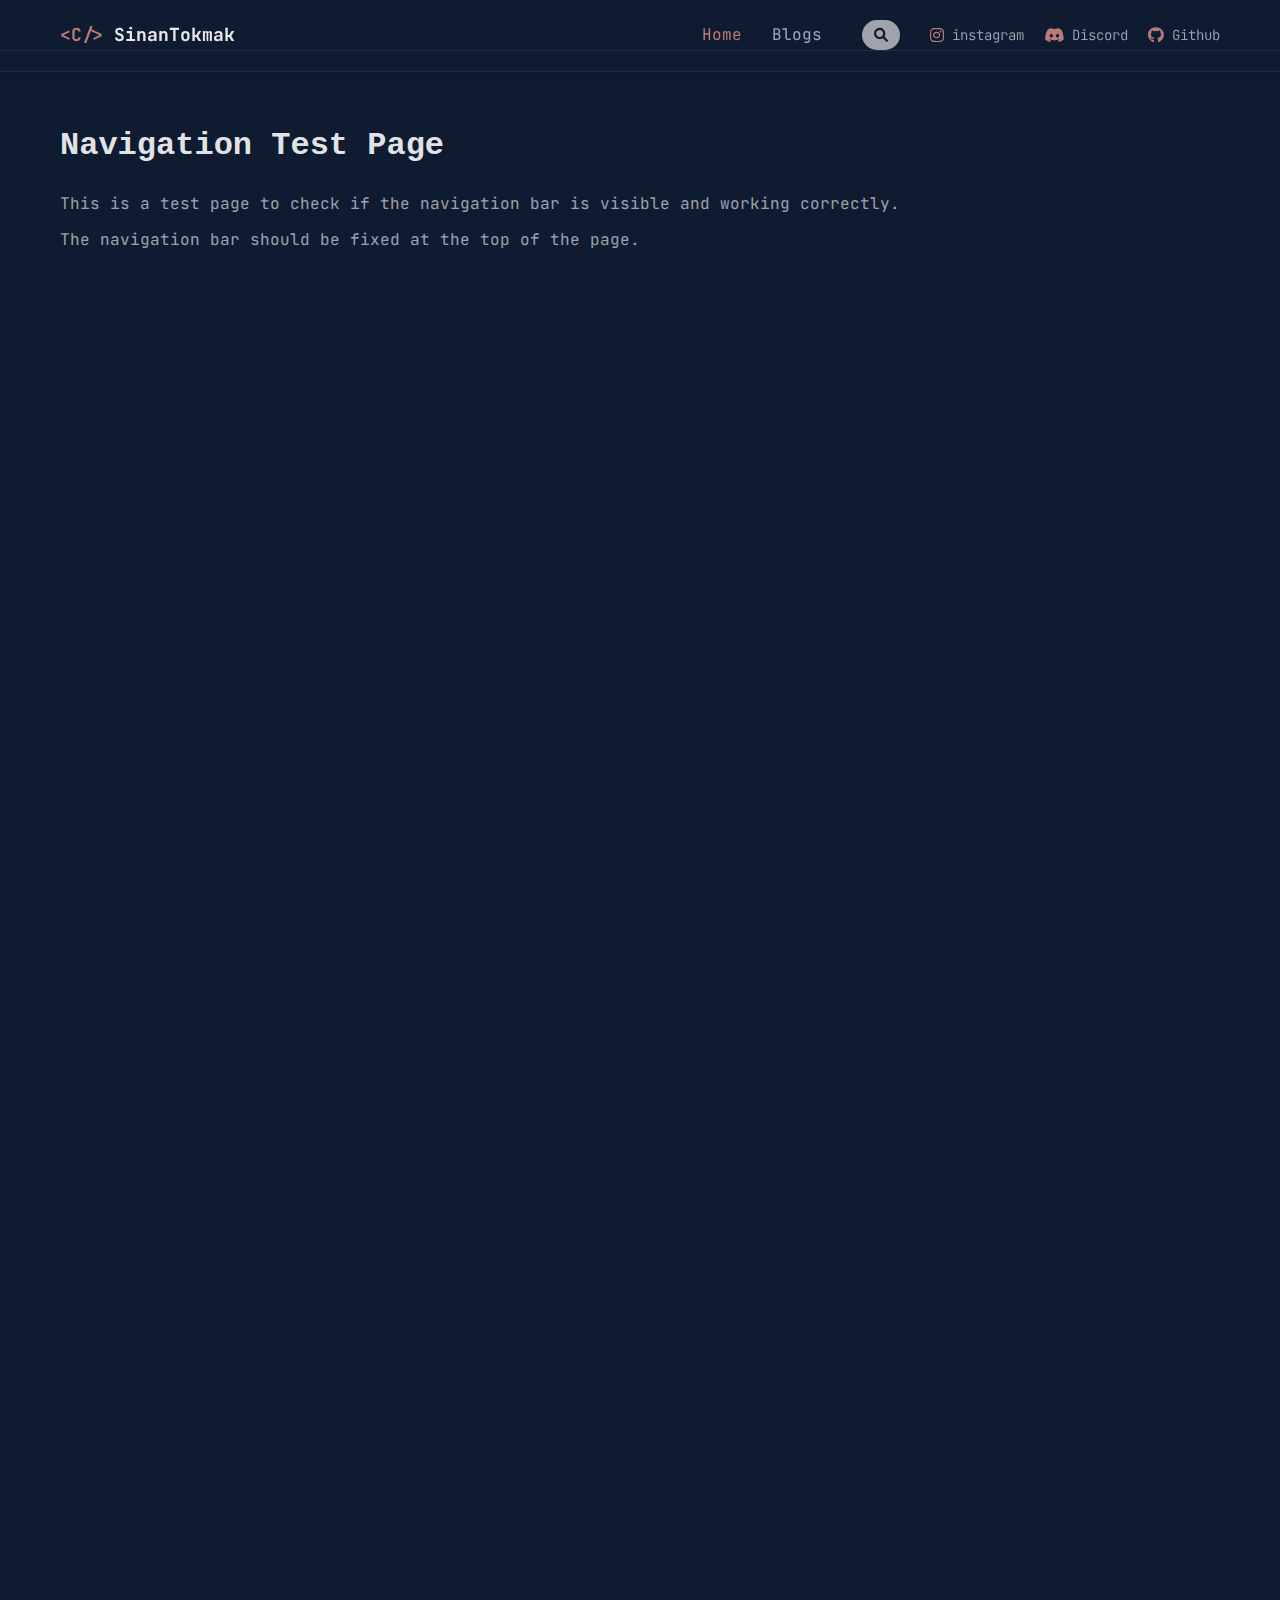
<file: test.html>
<!DOCTYPE html>
<html lang="en">
<head>
    <meta charset="UTF-8">
    <meta name="viewport" content="width=device-width, initial-scale=1.0">
    <title>Navigation Test</title>
    <link rel="stylesheet" href="styles.css">
    <link href="https://fonts.googleapis.com/css2?family=Inter:wght@300;400;500;600;700&family=Ubuntu:wght@300;400;500;700&family=JetBrains+Mono:wght@400;500;600&display=swap" rel="stylesheet">
    <link rel="stylesheet" href="https://cdnjs.cloudflare.com/ajax/libs/font-awesome/6.0.0/css/all.min.css">
</head>
<body>
    <!-- Header -->
    <header class="header">
        <div class="container">
            <div class="logo">
                <span class="logo-bracket">&lt;C/&gt;</span>
                <span class="logo-name">SinanTokmak</span>
            </div>
            <nav class="nav">
                <div class="nav-menu">
                    <a href="#home" class="nav-link active">Home</a>
                    <a href="#blogs" class="nav-link">Blogs</a>
                </div>
                <div class="nav-right">
                    <div class="search-box">
                        <i class="fas fa-search"></i>
                    </div>
                    <div class="social-media">
                        <div class="social-item">
                            <i class="fab fa-instagram"></i>
                            <span>instagram</span>
                        </div>
                        <div class="social-item">
                            <i class="fab fa-discord"></i>
                            <span>Discord</span>
                        </div>
                        <div class="social-item">
                            <i class="fab fa-github"></i>
                            <span>Github</span>
                        </div>
                    </div>
                </div>
            </nav>
        </div>
        <div class="header-line"></div>
    </header>

    <div style="height: 200vh; padding-top: 120px; background: var(--bg-primary);">
        <div class="container">
            <h1 style="color: var(--text-primary); font-family: 'IBM Plex Mono', monospace;">Navigation Test Page</h1>
            <p style="color: var(--text-secondary); margin-top: 20px;">This is a test page to check if the navigation bar is visible and working correctly.</p>
            <p style="color: var(--text-secondary); margin-top: 10px;">The navigation bar should be fixed at the top of the page.</p>
        </div>
    </div>
</body>
</html>
</file>
<file: styles.css>
/* Reset and Base Styles */
* {
    margin: 0;
    padding: 0;
    box-sizing: border-box;
}

:root {
    --primary-color: #375c88;
    --accent-color: #ba7a79;
    --secondary-color: #FFFFFF;
    --text-primary: rgba(255, 255, 255, 0.9);
    --text-secondary: rgba(255, 255, 255, 0.6);
    --text-muted: rgba(255, 255, 255, 0.6);
    --bg-primary: #0f1b31;
    --bg-secondary: #13223d;
    --bg-card: #13223d;
    --border-color: rgba(255, 255, 255, 0.08);
    --shadow: 0 6px 30px rgba(0, 0, 0, 0.35);
    --focus-shadow: 0 0 0 3px rgba(186, 122, 121, 0.45);
}

body {
    font-family: 'IBM Plex Mono', 'JetBrains Mono', monospace;
    background-color: var(--bg-primary);
    color: var(--text-primary);
    line-height: 1.6;
    overflow-x: hidden;
    -webkit-font-smoothing: antialiased;
    -moz-osx-font-smoothing: grayscale;
}

.container {
    max-width: 1200px;
    margin: 0 auto;
    padding: 0 20px;
}

/* Header Styles */
.header {
    position: fixed;
    top: 0;
    left: 0;
    right: 0;
    width: 100%;
    background-color: var(--bg-primary);
    backdrop-filter: blur(10px);
    z-index: 9999;
    padding: 20px 0;
    border-bottom: 1px solid var(--border-color);
    box-shadow: 0 2px 10px rgba(0, 0, 0, 0.1);
}

.header .container {
    display: flex;
    justify-content: space-between;
    align-items: center;
    max-width: 1200px;
    margin: 0 auto;
    padding: 0 20px;
}

.logo {
    display: flex;
    align-items: center;
    gap: 10px;
}

.logo-bracket {
    color: var(--accent-color);
    font-weight: 700;
    font-size: 18px;
}

.logo-name {
    color: var(--text-primary);
    font-weight: 700;
    font-size: 18px;
}

.nav {
    display: flex;
    align-items: center;
    gap: 40px;
}

.nav-menu {
    display: flex;
    gap: 30px;
}

.nav-link {
    font-family: 'IBM Plex Mono', 'JetBrains Mono', monospace;
    color: var(--text-secondary);
    text-decoration: none;
    font-weight: 400;
    font-size: 16px;
    line-height: 1.125;
    transition: color 0.3s ease;
}

.nav-link.active,
.nav-link:hover {
    color: var(--accent-color);
}

.nav-right {
    display: flex;
    align-items: center;
    gap: 30px;
}

.search-box {
    background-color: var(--text-secondary);
    border-radius: 24px;
    padding: 8px 12px;
    display: flex;
    align-items: center;
    justify-content: center;
}

.search-box i {
    color: var(--bg-primary);
    font-size: 14px;
}

.social-media {
    display: flex;
    gap: 20px;
}

.social-item {
    display: flex;
    align-items: center;
    gap: 8px;
    font-family: 'IBM Plex Mono', 'JetBrains Mono', monospace;
    color: var(--text-secondary);
    font-size: 14px;
    font-weight: 300;
    line-height: 1.1428571428571428;
}

.social-item i {
    color: var(--accent-color);
    font-size: 16px;
}

.header-line {
    height: 1px;
    background-color: var(--border-color);
    width: 100%;
}

/* Section Header Styles */
.section-header {
    display: flex;
    flex-direction: column;
    align-items: center;
    text-align: center;
    margin-bottom: 80px;
    gap: 30px;
}

.section-header .section-number {
    margin: 0;
    display: flex;
    align-items: center;
    justify-content: center;
}

.section-header .section-number img {
    width: 48px;
    height: 48px;
    filter: brightness(0) saturate(100%) invert(58%) sepia(15%) saturate(1234%) hue-rotate(315deg) brightness(95%) contrast(89%);
}

.section-header .section-divider {
    width: 2px;
    height: 40px;
    background: linear-gradient(to bottom, var(--accent-color), transparent);
    position: relative;
}

.section-header .section-divider::after {
    content: '';
    position: absolute;
    bottom: -8px;
    left: 50%;
    transform: translateX(-50%);
    width: 8px;
    height: 8px;
    background: var(--accent-color);
    border-radius: 50%;
}

.section-header .section-title {
    font-family: 'IBM Plex Mono', 'JetBrains Mono', monospace;
    font-size: 48px;
    font-weight: 700;
    line-height: 1.1;
    color: var(--accent-color);
    margin: 0;
    position: relative;
}

.section-header .section-title::after {
    content: '';
    position: absolute;
    bottom: -10px;
    left: 0;
    right: 0;
    height: 3px;
    background: var(--accent-color);
    border-radius: 2px;
}

.section-header .section-description {
    font-family: 'IBM Plex Mono', 'JetBrains Mono', monospace;
    font-size: 16px;
    font-weight: 400;
    color: var(--text-secondary);
    max-width: 500px;
    margin: 0;
}

/* Vertical Navigation Styles */
.vertical-nav {
    position: fixed;
    left: 20px;
    top: 50%;
    transform: translateY(-50%);
    z-index: 9998;
    background: var(--bg-secondary);
    border-radius: 50px;
    padding: 20px 0;
    box-shadow: 0 10px 30px rgba(0, 0, 0, 0.5);
    border: 1px solid var(--border-color);
    backdrop-filter: blur(10px);
    display: flex;
    flex-direction: column;
    gap: 20px;
}

.vertical-nav .nav-item {
    position: relative;
    width: 50px;
    height: 50px;
    display: flex;
    align-items: center;
    justify-content: center;
    border-radius: 50%;
    background: var(--bg-primary);
    color: var(--text-secondary);
    cursor: pointer;
    transition: all 0.3s ease;
    border: 1px solid var(--border-color);
}

.vertical-nav .nav-item:hover,
.vertical-nav .nav-item.active {
    background: var(--accent-color);
    color: var(--bg-primary);
    transform: scale(1.1);
}

.vertical-nav .nav-item i {
    font-size: 18px;
}

/* Tooltip styles */
.vertical-nav .nav-item::after {
    content: attr(data-tooltip);
    position: absolute;
    left: 70px;
    top: 50%;
    transform: translateY(-50%);
    background: var(--bg-primary);
    color: var(--text-primary);
    padding: 8px 12px;
    border-radius: 8px;
    font-size: 14px;
    font-weight: 500;
    white-space: nowrap;
    opacity: 0;
    visibility: hidden;
    transition: all 0.3s ease;
    border: 1px solid var(--border-color);
    box-shadow: 0 5px 15px rgba(0, 0, 0, 0.3);
}

.vertical-nav .nav-item:hover::after {
    opacity: 1;
    visibility: visible;
    left: 65px;
}

/* Hero Section */
.hero {
    min-height: 100vh;
    padding: 120px 0 80px;
    position: relative;
    overflow: hidden;
}

.hero-bg-text {
    position: absolute;
    top: 50%;
    left: 50%;
    transform: translate(-50%, -50%);
    font-family: 'IBM Plex Mono', 'JetBrains Mono', monospace;
    font-size: 168px;
    font-weight: 400;
    line-height: 1.149;
    color: rgba(255, 255, 255, 0.04);
    z-index: 1;
    pointer-events: none;
    white-space: nowrap;
    text-transform: uppercase;
}

.hero-content {
    display: grid;
    grid-template-columns: 1fr 1fr;
    gap: 80px;
    align-items: center;
    position: relative;
    z-index: 2;
}

.hero-left {
    display: flex;
    justify-content: center;
}

.profile-card {
    position: relative;
    padding: 2px;
    border-radius: 160px 0 160px 0;
    background: linear-gradient(to right, #375c88, #ba7a79);
    box-shadow: 0 0 20px rgba(186, 122, 121, 0.45);
    max-width: 400px;
    width: 90%;
}

.profile-card-inner {
    border-radius: 158px 0 158px 0;
    background-color: var(--bg-card);
    padding: 35px 40px;
    width: 100%;
    height: 100%;
}

.profile-content {
    display: flex;
    flex-direction: column;
    gap: 40px;
}

.profile-header {
    display: flex;
    flex-direction: column;
    align-items: center;
    gap: 20px;
}

.profile-photo {
    width: 128px;
    height: 128px;
    border-radius: 64px;
    border: 4px solid transparent;
    position: relative;
    transition: all 0.3s ease;
    overflow: hidden;
}

.profile-photo img {
    width: 100%;
    height: 100%;
    border-radius: 60px;
    object-fit: cover;
}

.profile-photo::before {
    content: '';
    position: absolute;
    top: -4px;
    left: -4px;
    right: -4px;
    bottom: -4px;
    border-radius: 68px;
    background: linear-gradient(45deg, #00d4aa, #ba7a79, #00d4aa);
    background-size: 300% 300%;
    z-index: -1;
    animation: photoBorderRotate 4s linear infinite;
}

.profile-photo:hover {
    transform: scale(1.05);
}

.profile-photo:hover::before {
    animation-duration: 2s;
}

@keyframes photoBorderRotate {
    0% {
        background-position: 0% 50%;
    }
    50% {
        background-position: 100% 50%;
    }
    100% {
        background-position: 0% 50%;
    }
}

.profile-name {
    text-align: center;
}

.profile-name h2 {
    font-family: 'IBM Plex Mono', 'JetBrains Mono', monospace;
    font-size: 32px;
    font-weight: 700;
    line-height: 1.125;
    color: var(--text-primary);
    margin-bottom: 8px;
}

.profile-name p {
    font-family: 'IBM Plex Mono', 'JetBrains Mono', monospace;
    font-size: 16px;
    font-weight: 300;
    line-height: 1.125;
    color: var(--text-secondary);
}

.profile-info {
    display: flex;
    flex-direction: column;
    gap: 20px;
}

.info-item {
    display: flex;
    align-items: center;
    gap: 12px;
    font-family: 'IBM Plex Mono', 'JetBrains Mono', monospace;
    font-size: 14px;
    font-weight: 300;
    line-height: 1.1428571428571428;
    color: var(--text-secondary);
}

.info-item i {
    color: var(--accent-color);
    width: 16px;
    text-align: center;
}

.skills-tags {
    display: flex;
    flex-wrap: wrap;
    gap: 8px;
    margin-top: 20px;
}

.skill-tag {
    background-color: rgba(186, 122, 121, 0.2);
    color: var(--text-primary);
    padding: 6px 12px;
    border-radius: 1rem;
    font-family: 'IBM Plex Mono', 'JetBrains Mono', monospace;
    font-size: 12px;
    font-weight: 500;
    line-height: 1.1428571428571428;
    text-transform: uppercase;
}

.download-cv {
    margin-top: 30px;
}

.btn-download {
    background-color: var(--primary-color);
    color: var(--bg-primary);
    border: none;
    border-radius: 32px;
    padding: 16px 24px;
    display: flex;
    align-items: center;
    gap: 12px;
    font-family: 'IBM Plex Mono', 'JetBrains Mono', monospace;
    font-weight: 500;
    font-size: 16px;
    line-height: 1.25;
    cursor: pointer;
    transition: all 0.3s ease;
    width: calc(100% - 60px);
    justify-content: center;
    margin: 0 auto;
}

.btn-download:hover {
    transform: translateY(-2px);
    box-shadow: 0 8px 25px rgba(152, 250, 236, 0.3);
}

.hero-right {
    display: flex;
    flex-direction: column;
    justify-content: center;
}

.hero-text {
    display: flex;
    flex-direction: column;
}

.title-section {
    display: flex;
    flex-direction: column;
    gap: 16px;
    position: relative;
    padding: 20px;
    margin: 20px 0;
    overflow: visible;
}

.title-section::before {
    content: '';
    position: absolute;
    top: 0;
    left: 0;
    right: 0;
    bottom: 0;
    border: 2px solid #ba7a79;
    border-radius: 8px;
    opacity: 0;
    animation: borderLifecycle 8s ease-in-out infinite;
}

.title-section::after {
    content: '';
    position: absolute;
    top: -6px;
    left: -6px;
    width: 12px;
    height: 12px;
    background: #ba7a79;
    border: 2px solid white;
    border-radius: 2px;
    opacity: 0;
    animation: handleLifecycle 8s ease-in-out infinite;
}

.title-section .corner-handle {
    position: absolute;
    width: 12px;
    height: 12px;
    background: #ba7a79;
    border: 2px solid white;
    border-radius: 2px;
    opacity: 0;
    animation: handleLifecycle 8s ease-in-out infinite;
}

.title-section .corner-handle.top-right {
    top: -6px;
    right: -6px;
}

.title-section .corner-handle.bottom-left {
    bottom: -6px;
    left: -6px;
}

.title-section .corner-handle.bottom-right {
    bottom: -6px;
    right: -6px;
}

.title-section .cursor-tooltip {
    position: absolute;
    background: #ba7a79;
    color: white;
    padding: 6px 12px;
    border-radius: 4px;
    font-size: 12px;
    font-weight: 500;
    opacity: 0;
    white-space: nowrap;
    animation: tooltipAnimation 8s ease-in-out infinite;
}



.title-section .animated-cursor {
    position: absolute;
    width: 20px;
    height: 20px;
    pointer-events: none;
    z-index: 10;
    opacity: 0;
    animation: cursorAnimation 8s ease-in-out infinite;
}

.title-section .animated-cursor::before {
    content: '';
    position: absolute;
    top: 0;
    left: 0;
    width: 0;
    height: 0;
    border-left: 10px solid white;
    border-right: 6px solid transparent;
    border-bottom: 14px solid transparent;
    border-top: 6px solid transparent;
    filter: drop-shadow(1px 1px 2px rgba(0,0,0,0.3));
}

@keyframes cursorAnimation {
    0% {
        opacity: 0;
        bottom: -20px;
        right: -20px;
    }
    5% {
        opacity: 1;
        bottom: 50%;
        right: 50%;
    }
    12.5% {
        opacity: 1;
        bottom: 50%;
        right: 50%;
        transform: scale(1);
    }
    15% {
        opacity: 1;
        bottom: 50%;
        right: 50%;
        transform: scale(0.8);
    }
    17.5% {
        opacity: 1;
        bottom: 50%;
        right: 50%;
        transform: scale(1);
    }
    25% {
        opacity: 1;
        bottom: 30%;
        right: 70%;
    }
    37.5% {
        opacity: 1;
        bottom: 70%;
        right: 30%;
    }
    50% {
        opacity: 1;
        bottom: 40%;
        right: 60%;
    }
    62.5% {
        opacity: 1;
        bottom: 50%;
        right: 50%;
        transform: scale(1);
    }
    65% {
        opacity: 1;
        bottom: 50%;
        right: 50%;
        transform: scale(0.8);
    }
    67.5% {
        opacity: 1;
        bottom: 50%;
        right: 50%;
        transform: scale(1);
    }
    75% {
        opacity: 1;
        bottom: -20px;
        right: -20px;
    }
    100% {
        opacity: 0;
        bottom: -20px;
        right: -20px;
    }
}

@keyframes tooltipAnimation {
    0% {
        opacity: 0;
        bottom: -20px;
        right: -20px;
    }
    5% {
        opacity: 1;
        bottom: 50%;
        right: 50%;
    }
    12.5% {
        opacity: 1;
        bottom: 50%;
        right: 50%;
    }
    15% {
        opacity: 1;
        bottom: 50%;
        right: 50%;
    }
    17.5% {
        opacity: 1;
        bottom: 50%;
        right: 50%;
    }
    25% {
        opacity: 1;
        bottom: 30%;
        right: 70%;
    }
    37.5% {
        opacity: 1;
        bottom: 70%;
        right: 30%;
    }
    50% {
        opacity: 1;
        bottom: 40%;
        right: 60%;
    }
    62.5% {
        opacity: 1;
        bottom: 50%;
        right: 50%;
    }
    65% {
        opacity: 1;
        bottom: 50%;
        right: 50%;
    }
    67.5% {
        opacity: 1;
        bottom: 50%;
        right: 50%;
    }
    75% {
        opacity: 1;
        bottom: -20px;
        right: -20px;
    }
    100% {
        opacity: 0;
        bottom: -20px;
        right: -20px;
    }
}

.title-section .cursor-tooltip {
    transform: translate(70px, 30px);
}

@keyframes borderLifecycle {
    0%, 12.5% {
        opacity: 0;
        transform: scale(0.8);
    }
    15%, 62.5% {
        opacity: 1;
        transform: scale(1);
    }
    67.5%, 100% {
        opacity: 0;
        transform: scale(0.8);
    }
}

@keyframes handleLifecycle {
    0%, 15% {
        opacity: 0;
        transform: scale(0);
    }
    20%, 60% {
        opacity: 1;
        transform: scale(1);
    }
    65%, 100% {
        opacity: 0;
        transform: scale(0);
    }
}



.code-tag {
    font-family: 'IBM Plex Mono', 'JetBrains Mono', monospace;
    color: var(--text-muted);
    font-size: 16px;
    font-weight: 400;
    line-height: 1.25;
}

.main-title {
    display: flex;
    flex-direction: column;
    gap: 8px;
}

.main-title h1 {
    font-family: 'IBM Plex Mono', 'JetBrains Mono', monospace;
    font-size: 64px;
    font-weight: 500;
    line-height: 1.3125;
    color: var(--text-primary);
    text-transform: uppercase;
}

.identity {
    display: flex;
    align-items: baseline;
    gap: 16px;
}

.description {
    display: flex;
    flex-direction: column;
    gap: 16px;
}

.description p {
    font-family: 'IBM Plex Mono', 'JetBrains Mono', monospace;
    font-size: 16px;
    font-weight: 300;
    line-height: 1.125;
    color: var(--text-secondary);
    max-width: 500px;
    margin-left: 2em;
}

.cta {
    display: flex;
    align-items: center;
    gap: 16px;
    margin-top: 20px;
    cursor: pointer;
    transition: all 0.3s ease;
    padding: 4px 8px;
    border-radius: 30px;
    user-select: none;
}

.cta:hover {
    transform: translateY(-1px);
}

.cta:active {
    transform: translateY(0) scale(0.98);
}

.cta-text {
    color: var(--accent-color);
    font-size: 30px;
    font-weight: 700;
    transition: color 0.3s ease;
}

.cta:hover .cta-text {
    color: var(--accent-color);
}

.cta-button {
    background: linear-gradient(135deg, var(--primary-color), var(--accent-color));
    border-radius: 40px;
    padding: 12px;
    display: flex;
    align-items: center;
    justify-content: center;
    cursor: pointer;
    transition: all 0.3s ease;
}

.cta:hover .cta-button {
    transform: scale(1.05);
}

.cta-button i {
    color: var(--bg-primary);
    font-size: 16px;
    transition: transform 0.3s ease;
}

.cta:hover .cta-button i {
    transform: translateY(-2px);
}

/* Section Styles */
section {
    padding: 100px 0;
    position: relative;
}

/* About Section - Code Snippet Background */



.about .container {
    position: relative;
    z-index: 2;
}

/* Skills Section */



.skills .container {
    position: relative;
    z-index: 2;
}

/* Portfolio Section */

.portfolio .container {
    position: relative;
    z-index: 2;
}

/* Contact Section */

.contact .container {
    position: relative;
    z-index: 2;
}

.section-header {
    text-align: center;
    margin-bottom: 80px;
}

.section-header h2 {
    font-family: 'IBM Plex Mono', 'JetBrains Mono', monospace;
    font-size: 32px;
    font-weight: 500;
    line-height: 1.3125;
    color: var(--text-primary);
    margin-bottom: 16px;
    text-transform: uppercase;
}

/* About Section */
.about {
    background-color: var(--bg-secondary);
}

.about-content {
    display: grid;
    grid-template-columns: 1fr 2fr;
    gap: 80px;
    align-items: center;
}

.about-image {
    display: flex;
    justify-content: center;
    position: relative;
    perspective: 1000px;
    overflow: visible;
}

.about-image img {
    width: 240px;
    height: 240px;
    border-radius: 50%;
    object-fit: cover;
    transition: all 0.2s cubic-bezier(0.4, 0, 0.2, 1);
    cursor: pointer;
    border: 4px solid transparent;
    transform-style: preserve-3d;
    will-change: transform;
    transform-origin: center center;
}

/* Mouse follow effect will be handled by JavaScript */
.about-image:hover img {
    box-shadow:
        0 20px 40px rgba(0, 212, 170, 0.3),
        0 0 0 8px rgba(0, 212, 170, 0.1);
}

.about-image::before {
    content: '';
    position: absolute;
    top: -15px;
    left: -15px;
    right: -15px;
    bottom: -15px;
    border-radius: 50%;
    background: radial-gradient(circle, rgba(0, 212, 170, 0.08) 0%, transparent 70%);
    opacity: 0;
    transition: opacity 0.3s ease;
    pointer-events: none;
    z-index: -1;
}

.about-image:hover::before {
    opacity: 1;
}

.about-image.clicked::before {
    content: '';
    position: absolute;
    top: -8px;
    left: 50%;
    transform: translateX(-50%);
    width: 256px;
    height: 256px;
    border-radius: 50%;
    border: 4px solid #00d4aa;
    animation: spinBorder 1s ease-out;
    pointer-events: none;
}

@keyframes spinBorder {
    0% {
        transform: translateX(-50%) rotate(0deg) scale(0.8);
        opacity: 0;
    }
    50% {
        opacity: 1;
        transform: translateX(-50%) rotate(180deg) scale(1);
    }
    100% {
        transform: translateX(-50%) rotate(360deg) scale(1.1);
        opacity: 0;
    }
}

.about-text h3 {
    font-family: 'IBM Plex Mono', 'JetBrains Mono', monospace;
    font-size: 32px;
    font-weight: 400;
    line-height: 1.125;
    color: var(--text-primary);
    margin-bottom: 24px;
}

.about-text p {
    font-family: 'IBM Plex Mono', 'JetBrains Mono', monospace;
    font-size: 16px;
    font-weight: 300;
    line-height: 1.125;
    color: var(--text-secondary);
    margin-bottom: 40px;
}

.about-stats {
    display: flex;
    gap: 60px;
}

.stat-item {
    text-align: center;
}

.stat-number {
    display: block;
    font-size: 32px;
    font-weight: 700;
    color: var(--accent-color);
    margin-bottom: 8px;
}

.stat-label {
    font-size: 14px;
    font-weight: 300;
    color: var(--text-secondary);
    text-transform: uppercase;
}

/* Skills Section */
.skills-grid {
    display: grid;
    grid-template-columns: repeat(auto-fit, minmax(300px, 1fr));
    gap: 60px;
}

.skill-category h3 {
    font-family: 'IBM Plex Mono', 'JetBrains Mono', monospace;
    font-size: 24px;
    font-weight: 400;
    line-height: 1.3333333333333333;
    color: var(--text-primary);
    margin-bottom: 30px;
    text-align: center;
    text-transform: uppercase;
}

.skill-items {
    display: grid;
    grid-template-columns: repeat(auto-fit, minmax(120px, 1fr));
    gap: 30px;
    justify-items: center;
}

.skill-item {
    display: flex;
    flex-direction: column;
    background-color: #0a0a0a;
    border-radius: 8px;
    border: 2px solid #333;
    transition: all 0.3s ease;
    position: relative;
    overflow: visible;
    cursor: pointer;
    height: 140px;
    width: 120px;
}

/* Icon area - upper section */
.skill-item .icon-area {
    position: relative;
    height: 90px;
    display: flex;
    align-items: center;
    justify-content: center;
    flex-shrink: 0;
}

/* Text area - lower section */
.skill-item .text-area {
    height: 50px;
    display: flex;
    flex-direction: column;
    align-items: center;
    justify-content: center;
    gap: 4px;
    padding: 8px;
    flex-shrink: 0;
}

/* Light source dot */
.skill-item .light-dot {
    position: absolute;
    top: -80px;
    left: var(--mouse-x, 50%);
    transform: translateX(-50%);
    width: 8px;
    height: 8px;
    background-color: #0a0a0a;
    border-radius: 50%;
    opacity: 1;
    transition: all 0.3s ease;
    z-index: 6;
}

/* Spotlight beam */
.skill-item .spotlight-beam {
    position: absolute;
    top: -80px;
    left: var(--mouse-x, 50%);
    transform: translateX(-50%);
    width: 160px;
    height: 160px;
    clip-path: polygon(50% 0%, 30% 100%, 70% 100%);
    background: linear-gradient(
        180deg,
        var(--skill-color, rgba(88, 101, 242, 1)) 0%,
        var(--skill-color-80, rgba(88, 101, 242, 0.8)) 30%,
        var(--skill-color-60, rgba(88, 101, 242, 0.6)) 50%,
        var(--skill-color-30, rgba(88, 101, 242, 0.3)) 70%,
        rgba(255, 255, 255, 0.1) 85%,
        transparent 100%
    );
    opacity: 0;
    transition: all 0.3s ease;
    pointer-events: none;
    z-index: 1;
}

.skill-item:hover .light-dot {
    opacity: 1;
}

.skill-item:hover .spotlight-beam {
    opacity: 1;
}

.skill-item:hover {
    border-color: var(--skill-color, rgba(88, 101, 242, 1));
    box-shadow:
        0 0 20px var(--skill-color-50, rgba(88, 101, 242, 0.5)),
        0 0 40px var(--skill-color-30, rgba(88, 101, 242, 0.3));
}

.skill-item:hover .icon-area i {
    color: var(--skill-color, rgba(88, 101, 242, 1));
}

.skill-item:hover .text-area .skill-name {
    color: var(--skill-color, rgba(88, 101, 242, 1));
}

.skill-item:hover .text-area .skill-level {
    opacity: 1;
    color: var(--skill-color, rgba(88, 101, 242, 1));
}

.skill-item:hover .icon-area .progress-ring {
    opacity: 1;
}

.skill-item:hover .icon-area .progress-ring .progress-bar {
    stroke-dasharray: var(--progress, 0) 220;
}

/* Special styling for black spotlight items */
.skill-item[data-color="#000000"]:hover .icon-area i {
    color: #C0C0C0; /* Silver color for black spotlight */
}

.skill-item[data-color="#000000"]:hover .text-area .skill-name {
    color: #C0C0C0; /* Silver color for black spotlight */
}

.skill-item[data-color="#000000"]:hover .text-area .skill-level {
    color: #C0C0C0; /* Silver color for black spotlight */
}

.skill-item[data-color="#000000"]:hover .icon-area .progress-ring .progress-bar {
    stroke: #C0C0C0; /* Silver color for black spotlight */
}

.skill-item:hover {
    border-color: var(--accent-color);
    transform: translateY(-5px);
    box-shadow: var(--focus-shadow);
}

/* Ensure content is above the spotlight */
.skill-item i,
.skill-item span {
    position: relative;
    z-index: 3;
}

.skill-item .icon-area i {
    font-size: 40px;
    color: #666;
    transition: all 0.3s ease;
    z-index: 3;
    position: relative;
}

.skill-item .text-area .skill-name {
    font-family: 'IBM Plex Mono', 'JetBrains Mono', monospace;
    font-size: 12px;
    font-weight: 600;
    line-height: 1.2;
    color: #666;
    text-transform: uppercase;
    transition: all 0.3s ease;
    margin: 0;
}

.skill-item .text-area .skill-level {
    font-family: 'IBM Plex Mono', 'JetBrains Mono', monospace;
    font-size: 10px;
    font-weight: 600;
    color: #999;
    opacity: 0;
    transition: all 0.3s ease;
    margin: 0;
}

/* Circular progress ring */
.skill-item::before {
    content: '';
    position: absolute;
    top: -80px;
    left: var(--mouse-x, 50%);
    transform: translateX(-50%);
    width: 8px;
    height: 8px;
    background-color: #0a0a0a;
    border-radius: 50%;
    opacity: 1;
    transition: all 0.3s ease;
    z-index: 3;
}

/* Circular progress ring */
.skill-item .icon-area .progress-ring {
    position: absolute;
    top: 50%;
    left: 50%;
    transform: translate(-50%, -50%);
    width: 80px;
    height: 80px;
    opacity: 0;
    transition: all 0.3s ease;
    z-index: 2;
}

.skill-item .icon-area .progress-ring circle {
    fill: none;
    stroke-width: 3;
    stroke-linecap: round;
    transform: rotate(-90deg);
    transform-origin: 50% 50%;
    transition: all 0.3s ease;
}

.skill-item .icon-area .progress-ring .progress-bg {
    stroke: rgba(255, 255, 255, 0.1);
}

.skill-item .icon-area .progress-ring .progress-bar {
    stroke: var(--skill-color, rgba(88, 101, 242, 1));
    stroke-dasharray: 0 220;
    transition: stroke-dasharray 0.6s ease;
}

/* Portfolio Section */
.portfolio {
    background-color: var(--bg-secondary);
}

/* Portfolio Tabs */
.portfolio-tabs {
    width: 100%;
}

.tab-navigation {
    display: flex;
    justify-content: center;
    gap: 20px;
    margin-bottom: 40px;
    border-bottom: 1px solid var(--border-color);
    padding-bottom: 20px;
}

.tab-button {
    display: flex;
    align-items: center;
    gap: 10px;
    padding: 15px 25px;
    background: transparent;
    border: 1px solid var(--border-color);
    border-radius: 8px;
    color: var(--text-secondary);
    font-size: 1rem;
    font-weight: 500;
    cursor: pointer;
    transition: all 0.3s ease;
    position: relative;
}

.tab-button:hover {
    color: var(--text-primary);
    border-color: var(--accent-color);
    transform: translateY(-2px);
}

.tab-button.active {
    background-color: var(--accent-color);
    color: var(--bg-primary);
    border-color: var(--accent-color);
    box-shadow: 0 4px 12px rgba(186, 122, 121, 0.3);
}

.tab-button i {
    font-size: 1.1rem;
}

.tab-content {
    position: relative;
}

.tab-pane {
    display: none;
    animation: fadeIn 0.5s ease-in-out;
}

.tab-pane.active {
    display: block;
}

@keyframes fadeIn {
    from {
        opacity: 0;
        transform: translateY(20px);
    }
    to {
        opacity: 1;
        transform: translateY(0);
    }
}

.portfolio-item {
    display: grid;
    grid-template-columns: 1fr 1fr;
    gap: 40px;
    background-color: var(--bg-card);
    border-radius: 12px;
    padding: 40px;
    border: 1px solid var(--border-color);
    transition: all 0.3s ease;
    position: relative;
    overflow: hidden;
    max-width: 100%;
}

.portfolio-item:hover {
    transform: translateY(-5px);
    box-shadow: var(--shadow);
}

/* Project Details Section */
.project-details {
    display: flex;
    flex-direction: column;
    gap: 25px;
}

.project-title {
    color: var(--text-primary);
    font-size: 2rem;
    margin-bottom: 10px;
    font-weight: 700;
}

.project-section h4 {
    color: var(--accent-color);
    font-size: 1.1rem;
    margin-bottom: 10px;
    font-weight: 600;
    text-transform: uppercase;
    letter-spacing: 0.5px;
}

.project-section p {
    color: var(--text-secondary);
    line-height: 1.6;
    margin-bottom: 0;
}

.tech-stack {
    display: flex;
    flex-wrap: wrap;
    gap: 8px;
}

.tech-tag {
    background-color: var(--accent-color);
    color: var(--bg-primary);
    padding: 6px 12px;
    border-radius: 20px;
    font-size: 0.85rem;
    font-weight: 500;
}

.feature-list {
    color: var(--text-secondary);
    margin: 0;
    padding-left: 20px;
}

.feature-list li {
    margin-bottom: 8px;
    line-height: 1.5;
}

.project-links {
    display: flex;
    gap: 15px;
    margin-top: 10px;
}

.project-link {
    display: inline-flex;
    align-items: center;
    gap: 8px;
    padding: 12px 20px;
    background-color: var(--bg-secondary);
    color: var(--text-primary);
    text-decoration: none;
    border-radius: 8px;
    border: 1px solid var(--border-color);
    transition: all 0.3s ease;
    font-weight: 500;
}

.project-link:hover {
    background-color: var(--accent-color);
    color: var(--bg-primary);
    transform: translateY(-2px);
    box-shadow: 0 4px 12px rgba(186, 122, 121, 0.3);
}

/* Code Example Section - VS Code Style */
.code-example {
    background-color: #1e2139;
    border-radius: 12px;
    overflow: hidden;
    border: 1px solid #2a2d47;
    box-shadow: 0 8px 32px rgba(0, 0, 0, 0.3);
    max-width: 100%;
    width: 100%;
}

.code-example h4 {
    background-color: #2a2d47;
    color: #8892b0;
    font-size: 0.9rem;
    margin: 0;
    padding: 12px 20px;
    font-weight: 500;
    text-align: center;
    position: relative;
    border-bottom: 1px solid #3a3d5c;
}

/* macOS Window Controls */
.code-example h4::before {
    content: '';
    position: absolute;
    left: 15px;
    top: 50%;
    transform: translateY(-50%);
    width: 12px;
    height: 12px;
    border-radius: 50%;
    background-color: #ff5f57;
    box-shadow:
        20px 0 0 #ffbd2e,
        40px 0 0 #28ca42;
}

.code-example pre {
    background-color: #1e2139;
    border-radius: 0;
    padding: 25px;
    overflow-x: auto;
    margin: 0;
    border: none;
    font-family: 'Fira Code', 'SF Mono', 'Monaco', 'Inconsolata', 'Roboto Mono', monospace;
    white-space: pre-wrap;
    word-wrap: break-word;
    max-width: 100%;
}

.code-example code {
    color: #e6e6e6;
    font-family: inherit;
    font-size: 0.9rem;
    line-height: 1.6;
}

/* Syntax Highlighting */
.code-example .language-python .hljs-comment,
.code-example .language-php .hljs-comment {
    color: #6a9955;
    font-style: italic;
}

.code-example .language-python .hljs-string,
.code-example .language-php .hljs-string {
    color: #ce9178;
}

.code-example .language-python .hljs-keyword,
.code-example .language-php .hljs-keyword {
    color: #569cd6;
}

.code-example .language-python .hljs-function,
.code-example .language-php .hljs-function {
    color: #dcdcaa;
}

.code-example .language-python .hljs-number,
.code-example .language-php .hljs-number {
    color: #b5cea8;
}

.code-example .language-python .hljs-variable,
.code-example .language-php .hljs-variable {
    color: #9cdcfe;
}

/* Responsive Design for Portfolio */
@media (max-width: 768px) {
    .tab-navigation {
        flex-direction: column;
        gap: 10px;
        align-items: center;
    }

    .tab-button {
        width: 100%;
        max-width: 300px;
        justify-content: center;
        padding: 12px 20px;
        font-size: 0.9rem;
    }

    .portfolio-item {
        grid-template-columns: 1fr;
        gap: 30px;
        padding: 30px 20px;
    }

    .project-title {
        font-size: 1.5rem;
    }

    .project-section h4 {
        font-size: 1rem;
    }

    .project-links {
        flex-direction: column;
        gap: 10px;
    }

    .project-link {
        justify-content: center;
        text-align: center;
    }

    .code-example {
        padding: 15px;
    }

    .code-example pre {
        padding: 15px;
        font-size: 0.8rem;
    }
}

/* Contact Section */
.contact-content {
    display: grid;
    grid-template-columns: 1fr 1fr;
    gap: 60px;
    align-items: center;
    justify-items: center;
}

/* Figma Container Styles */
.figma-container {
    position: relative;
    width: 228px;
    height: 261.52px;
}

.figma-background {
    position: absolute;
    left: 0;
    top: -14.38px;
    width: 147.8px;
    height: 201.33px;
    background: linear-gradient(218deg, rgba(200, 201, 201, 1) 52%, rgba(140, 140, 140, 1) 57%);
    border-radius: 6px;
}

.figma-gradient {
    position: absolute;
    left: 0.59px;
    top: 14.01px;
    width: 132.26px;
    height: 189.7px;
    background: linear-gradient(182deg, rgba(200, 201, 201, 1) 76%, rgba(140, 140, 140, 1) 100%);
}

.figma-bg-rect {
    position: absolute;
    left: 6px;
    top: 15.97px;
    width: 128px;
    height: 189.9px;
    background: #000000;
    border-radius: 6px;
}

.figma-bg-frame {
    position: absolute;
    left: 12px;
    top: 28.43px;
    width: 116px;
    height: 164.97px;
    background: linear-gradient(36deg, rgba(59, 169, 255, 1) 0%, rgba(200, 42, 255, 1) 100%);
}

.figma-bg-gradient {
    position: absolute;
    left: -6px;
    top: -12.46px;
    width: 128px;
    height: 189.9px;
    background: linear-gradient(54deg, rgba(255, 255, 255, 0) 61%, rgba(255, 255, 255, 0.3) 61%);
    border-radius: 6px;
}

.figma-main-background {
    position: absolute;
    left: 7.05px;
    top: 126.52px;
    width: 233.82px;
    height: 135px;
    background: linear-gradient(-35deg, rgba(200, 201, 201, 1) 63%, rgba(140, 140, 140, 1) 70%);
    border-radius: 6px;
}

.figma-main-gradient {
    position: absolute;
    left: 2.39px;
    top: 42.07px;
    width: 214.51px;
    height: 34.16px;
    background: linear-gradient(-3deg, rgba(200, 201, 201, 1) 100%, rgba(140, 140, 140, 1) 100%);
}

.figma-main-rect {
    position: absolute;
    left: -1.07px;
    top: -8.62px;
    width: 219.9px;
    height: 126.96px;
    background: #DCDEDE;
}

.figma-content-frame {
    position: absolute;
    left: 13.85px;
    top: 0px;
    width: 161.05px;
    height: 92.98px;
    background: #C8C9C9;
    border-radius: 3px;
}

.figma-content-bg {
    position: absolute;
    left: 90.71px;
    top: 52.37px;
    width: 59.64px;
    height: 34.43px;
    background: #C8C9C9;
    border-radius: 3px;
}

.figma-content-container {
    position: absolute;
    left: 3.74px;
    top: 1.65px;
    width: 154.46px;
    height: 89.18px;
}

.figma-content-rect {
    position: absolute;
    left: 0;
    top: 0;
    width: 119.45px;
    height: 68.97px;
    background: #000000;
}

.figma-list-margin {
    position: absolute;
    left: 7px;
    top: 3.05px;
    width: 138.33px;
    height: 79.86px;
}

.figma-list {
    position: absolute;
    left: -0.37px;
    top: 0.47px;
    width: 138.37px;
    height: 79.89px;
}

/* Figma List Items */
.figma-item-margin {
    position: absolute;
    width: 17.3px;
    height: 9.99px;
}

.figma-item-margin:nth-child(1) { left: 1.74px; top: 60px; }
.figma-item-margin:nth-child(2) { left: 10.4px; top: 55px; }
.figma-item-margin:nth-child(3) { left: 19.06px; top: 50px; }
.figma-item-margin:nth-child(4) { left: 27.72px; top: 45px; }
.figma-item-margin:nth-child(5) { left: 36.38px; top: 40px; }
.figma-item-margin:nth-child(6) { left: 45.04px; top: 35px; }
.figma-item-margin:nth-child(7) { left: 53.7px; top: 30px; }
.figma-item-margin:nth-child(8) { left: 62.36px; top: 25px; }
.figma-item-margin:nth-child(9) { left: 71.02px; top: 20px; }
.figma-item-margin:nth-child(10) { left: 79.68px; top: 15px; }
.figma-item-margin:nth-child(11) { left: 88.34px; top: 10px; }
.figma-item-margin:nth-child(12) { left: 97px; top: 5px; }
.figma-item-margin:nth-child(13) { left: 105.66px; top: 0px; }

.figma-item {
    position: absolute;
    left: 1.37px;
    top: 1.6px;
    width: 13.93px;
    height: 8.04px;
    background: #000000;
}

.figma-item-bg-1 {
    position: absolute;
    left: 8px;
    top: 4.62px;
    width: 13.93px;
    height: 8.04px;
    background: #000000;
}

.figma-item-bg-2 {
    position: absolute;
    left: 16px;
    top: 9.24px;
    width: 13.93px;
    height: 8.04px;
    background: #000000;
}

/* Special items with different dimensions */
.figma-item-margin:nth-child(12) .figma-item-bg-1 {
    left: 8px;
    top: 3.62px;
    width: 15.66px;
    height: 9.04px;
}

.figma-item-margin:nth-child(13) .figma-item-bg-1 {
    left: 8px;
    top: 4.62px;
    width: 16.93px;
    height: 9.78px;
}

/* Secondary List */
.figma-secondary-list {
    position: absolute;
    left: 30.64px;
    top: 17.38px;
    width: 123.36px;
    height: 71.22px;
}

.figma-secondary-item-margin {
    position: absolute;
    width: 17.3px;
    height: 9.99px;
}

.figma-secondary-item-margin:nth-child(1) { left: 1.73px; top: 60px; }
.figma-secondary-item-margin:nth-child(2) { left: 10.39px; top: 55px; }
.figma-secondary-item-margin:nth-child(3) { left: 19.05px; top: 50px; }
.figma-secondary-item-margin:nth-child(4) { left: 27.71px; top: 45px; }
.figma-secondary-item-margin:nth-child(5) { left: 36.37px; top: 40px; }
.figma-secondary-item-margin:nth-child(6) { left: 45.03px; top: 25.02px; width: 34.59px; height: 19.97px; }
.figma-secondary-item-margin:nth-child(7) { left: 71.01px; top: 20px; }
.figma-secondary-item-margin:nth-child(8) { left: 79.67px; top: 15px; }
.figma-secondary-item-margin:nth-child(9) { left: 88.33px; top: 10px; }
.figma-secondary-item-margin:nth-child(10) { left: 96.99px; top: 5px; }
.figma-secondary-item-margin:nth-child(11) { left: 105.65px; top: 0px; }

.figma-secondary-item {
    position: absolute;
    left: 1.37px;
    top: 1.6px;
    width: 13.93px;
    height: 8.04px;
    background: #000000;
}

.figma-secondary-item-large {
    position: absolute;
    left: 1.37px;
    top: 1.59px;
    width: 31.25px;
    height: 18.04px;
    background: #000000;
}

/* New Modern Contact Form Styles */
.form {
    display: flex;
    flex-direction: column;
    align-self: center;
    font-family: inherit;
    gap: 10px;
    padding-inline: 2em;
    padding-bottom: 0.4em;
    background-color: var(--bg-secondary);
    border-radius: 20px;
}

.form-heading {
    text-align: center;
    margin: 2em;
    color: var(--accent-color);
    font-size: 1.2em;
    background-color: transparent;
    align-self: center;
}

.form-field {
    display: flex;
    align-items: center;
    justify-content: center;
    gap: 0.5em;
    border-radius: 10px;
    padding: 0.6em;
    border: none;
    outline: none;
    color: var(--text-primary);
    background-color: var(--bg-card);
    box-shadow: inset 2px 5px 10px rgba(0, 0, 0, 0.3);
}

.input-field {
    background: none;
    border: none;
    outline: none;
    width: 100%;
    color: var(--text-primary);
    padding-inline: 1em;
}

.input-field::placeholder {
    color: var(--text-muted);
}

.sendMessage-btn {
    cursor: pointer;
    margin-bottom: 3em;
    padding: 1em;
    border-radius: 10px;
    border: none;
    outline: none;
    background-color: transparent;
    color: var(--accent-color);
    font-weight: bold;
    outline: 1px solid var(--accent-color);
    transition: all ease-in-out 0.3s;
}

.sendMessage-btn:hover {
    transition: all ease-in-out 0.3s;
    background-color: var(--accent-color);
    color: var(--bg-primary);
    cursor: pointer;
    box-shadow: var(--focus-shadow);
    transform: translateY(-2px);
}

.sendMessage-btn:disabled {
    opacity: 0.6;
    cursor: not-allowed;
    transform: none;
}

.sendMessage-btn:disabled:hover {
    background-color: transparent;
    color: var(--text-muted);
    transform: none;
    box-shadow: none;
}

.btn-loading {
    display: flex;
    align-items: center;
    justify-content: center;
    gap: 8px;
}

.error-message {
    display: block;
    color: #ff6b6b;
    font-size: 0.8rem;
    margin-top: 5px;
    min-height: 1rem;
}

.form-status {
    margin-top: 20px;
    padding: 15px;
    border-radius: 8px;
    text-align: center;
    font-weight: 500;
}

.form-status.success {
    background-color: rgba(40, 202, 66, 0.1);
    color: #28ca42;
    border: 1px solid rgba(40, 202, 66, 0.3);
}

.form-status.error {
    background-color: rgba(255, 107, 107, 0.1);
    color: #ff6b6b;
    border: 1px solid rgba(255, 107, 107, 0.3);
}

.form-field.error .input-field {
    border-color: #ff6b6b;
    box-shadow: 0 0 0 2px rgba(255, 107, 107, 0.2);
}

.form-field.success .input-field {
    border-color: #28ca42;
    box-shadow: 0 0 0 2px rgba(40, 202, 66, 0.2);
}

.form-card1 {
    background-image: linear-gradient(163deg, var(--accent-color) 0%, var(--primary-color) 100%);
    border-radius: 22px;
    transition: all 0.3s;
    max-width: 400px;
    width: 100%;
    margin: 0 auto;
}

.form-card1:hover {
    box-shadow: 0px 0px 30px 1px rgba(186, 122, 121, 0.4);
}

.form-card2 {
    border-radius: 0;
    transition: all 0.2s;
}

.form-card2:hover {
    transform: scale(0.98);
    border-radius: 20px;
}

/* Footer */
.footer {
    background-color: var(--bg-secondary);
    padding: 40px 0;
    border-top: 1px solid var(--border-color);
}

.footer-content {
    display: flex;
    justify-content: space-between;
    align-items: center;
}

.footer-left p {
    font-size: 14px;
    font-weight: 300;
    color: var(--text-secondary);
}

/* Modern Social Links */
.social-links {
    display: flex;
    gap: 16px;
    align-items: center;
}

.social-link {
    display: flex;
    align-items: center;
    justify-content: center;
    width: 40px;
    height: 40px;
    background-color: var(--bg-card);
    border: 1px solid var(--border-color);
    border-radius: 8px;
    color: var(--text-secondary);
    text-decoration: none;
    transition: all 0.3s ease;
    position: relative;
    overflow: hidden;
}

.social-link::before {
    content: '';
    position: absolute;
    top: 0;
    left: -100%;
    width: 100%;
    height: 100%;
    background: linear-gradient(90deg, transparent, rgba(186, 122, 121, 0.2), transparent);
    transition: left 0.5s ease;
}

.social-link:hover::before {
    left: 100%;
}

.social-link:hover {
    border-color: var(--accent-color);
    background-color: var(--accent-color);
    color: var(--bg-primary);
    transform: translateY(-2px);
    box-shadow: 0 4px 12px rgba(186, 122, 121, 0.3);
}

.social-link svg {
    width: 20px;
    height: 20px;
    fill: currentColor;
    transition: all 0.3s ease;
}

.social-link:hover svg {
    transform: scale(1.1);
}

/* Responsive adjustments for social links */
@media (max-width: 768px) {
    .social-links {
        gap: 12px;
    }

    .social-link {
        width: 36px;
        height: 36px;
    }

    .social-link svg {
        width: 18px;
        height: 18px;
    }
}

/* MacBook Animation Styles */

/* Responsive Design */
@media (max-width: 1024px) {
    .hero-content {
        grid-template-columns: 1fr;
        gap: 60px;
        text-align: center;
    }
    
    .about-content {
        grid-template-columns: 1fr;
        gap: 60px;
        text-align: center;
    }
    
    .contact-content {
        grid-template-columns: 1fr;
        gap: 60px;
    }
    
    .nav-right .social-media {
        display: none;
    }
}

/* MacBook Animation Styles */
.macbook-container {
    display: flex;
    justify-content: center;
    align-items: center;
    width: 100%;
    height: 300px;
    margin: 0;
    padding: 20px;
    align-self: center;
}

.macbook {
    position: relative;
    width: 228px;
    height: 260px;
}

.macbook__topBord {
    position: absolute;
    z-index: 0;
    top: 34px;
    left: 0;
    width: 128px;
    height: 116px;
    border-radius: 6px;
    transform-origin: center;
    background: linear-gradient(-135deg, #c8c9c9 52%, #8c8c8c 56%);
    transform: scale(0) skewY(-30deg);
    animation: topbord 0.4s 1.7s ease-out;
    animation-fill-mode: forwards;
}

.macbook__topBord::before {
    content: "";
    position: absolute;
    z-index: 2;
    top: 8px;
    left: 6px;
    width: 100%;
    height: 100%;
    border-radius: 6px;
    background: #000;
}

.macbook__topBord::after {
    content: "";
    position: absolute;
    z-index: 1;
    bottom: -7px;
    left: 8px;
    width: 168px;
    height: 12px;
    transform-origin: left bottom;
    transform: rotate(-42deg) skew(-4deg);
    background: linear-gradient(-135deg, #c8c9c9 52%, #8c8c8c 56%);
}

.macbook__display {
    position: absolute;
    z-index: 10;
    top: 17px;
    left: 12px;
    z-index: 2;
    width: calc(100% - 12px);
    height: calc(100% - 18px);
    background: linear-gradient(45deg, #3ba9ff, #c82aff);
}

.macbook__display::before {
    content: "";
    position: absolute;
    z-index: 5;
    top: -9px;
    left: -6px;
    width: calc(100% + 12px);
    height: calc(100% + 18px);
    border-radius: 6px;
    background: linear-gradient(
        60deg,
        rgba(255, 255, 255, 0) 60%,
        rgba(255, 255, 255, 0.3) 60%
    );
}

.macbook__load {
    position: relative;
    width: 100%;
    height: 100%;
    background: #222;
    animation: display 0.4s 4.3s ease;
    opacity: 1;
    animation-fill-mode: forwards;
}

.macbook__load:before {
    content: "";
    position: absolute;
    top: 0;
    left: 0;
    right: 0;
    bottom: 0;
    margin: auto;
    width: 80px;
    height: 6px;
    border-radius: 3px;
    box-sizing: border-box;
    border: solid 1px #fff;
}

.macbook__load:after {
    content: "";
    position: absolute;
    top: 0;
    left: 18px;
    bottom: 0;
    margin: auto;
    width: 0;
    height: 6px;
    border-radius: 3px;
    background: #fff;
    animation: load 2s 2s ease-out;
    animation-fill-mode: forwards;
}

.macbook__underBord {
    position: relative;
    left: 42px;
    bottom: -145px;
    width: 150px;
    height: 90px;
    border-radius: 6px;
    transform-origin: center;
    transform: rotate(-30deg) skew(30deg);
    background: linear-gradient(-45deg, #c8c9c9 61%, #8c8c8c 66%);
    animation: modal 0.5s 1s ease-out;
    opacity: 0;
    animation-fill-mode: forwards;
}

.macbook__underBord::before {
    content: "";
    position: absolute;
    z-index: 3;
    top: -8px;
    left: 8px;
    width: 100%;
    height: 100%;
    border-radius: 6px;
    background: #dcdede;
}

.macbook__underBord::after {
    content: "";
    position: absolute;
    z-index: 2;
    top: -8px;
    left: 12px;
    width: 170px;
    height: 15px;
    transform-origin: top left;
    background: linear-gradient(-45deg, #c8c9c9 61%, #8c8c8c 66%);
    transform: rotate(31deg) skew(-16deg);
}

.macbook__keybord {
    position: relative;
    top: 0;
    left: 16px;
    z-index: 3;
    border-radius: 3px;
    width: calc(100% - 16px);
    height: 45px;
    background: #c8c9c9;
}

.macbook__keybord::before {
    content: "";
    position: absolute;
    bottom: -30px;
    left: 0;
    right: 0;
    margin: 0 auto;
    width: 40px;
    height: 25px;
    border-radius: 3px;
    background: #c8c9c9;
}

.keybord {
    position: relative;
    top: 2px;
    left: 2px;
    display: flex;
    flex-direction: column;
    width: calc(100% - 3px);
    height: calc(100% - 4px);
}

.keybord__touchbar {
    width: 100%;
    height: 6px;
    border-radius: 3px;
    background: #000;
}

.keybord__keyBox {
    display: grid;
    grid-template-rows: 3fr 1fr;
    grid-template-columns: 1fr 1fr 1fr 1fr 1fr 1fr 1fr 1fr 1fr 1fr 1fr;
    width: 100%;
    height: 24px;
    margin: 1px 0 0 0;
    padding: 0 0 0 1px;
    box-sizing: border-box;
    list-style: none;
}

.keybord__key {
    position: relative;
    width: 8px;
    height: 7px;
    margin: 1px;
    background: #000;
}

.keybord__keyBox .keybord__key {
    transform: translate(60px, -60px);
    animation: key 0.2s 1.4s ease-out;
    animation-fill-mode: forwards;
    opacity: 0;
}

.keybord__keyBox .keybord__key::before,
.keybord__keyBox .keybord__key::after {
    content: "";
    position: absolute;
    left: 0;
    width: 100%;
    height: 100%;
    background: #000;
}

.keybord__key::before {
    top: 8px;
    transform: translate(20px, -20px);
    animation: key1 0.2s 1.5s ease-out;
    animation-fill-mode: forwards;
}

.keybord__key::after {
    top: 16px;
    transform: translate(40px, -40px);
    animation: key2 0.2s 1.6s ease-out;
    animation-fill-mode: forwards;
}

.keybord__keyBox .key--12::before {
    width: 10px;
}

.keybord__keyBox .key--13::before {
    height: 10px;
}

.key--01 { grid-row: 1 / 2; grid-column: 1 / 2; }
.key--02 { grid-row: 1 / 2; grid-column: 2 / 3; }
.key--03 { grid-row: 1 / 2; grid-column: 3 / 4; }
.key--04 { grid-row: 1 / 2; grid-column: 4 / 5; }
.key--05 { grid-row: 1 / 2; grid-column: 5 / 6; }
.key--06 { grid-row: 1 / 2; grid-column: 6 / 7; }
.key--07 { grid-row: 1 / 2; grid-column: 7 / 8; }
.key--08 { grid-row: 1 / 2; grid-column: 8 / 9; }
.key--09 { grid-row: 1 / 2; grid-column: 9 / 10; }
.key--10 { grid-row: 1 / 2; grid-column: 10 / 11; }
.key--11 { grid-row: 1 / 2; grid-column: 11 / 12; }
.key--12 { grid-row: 1 / 2; grid-column: 12 / 13; }
.key--13 { grid-row: 1 / 2; grid-column: 13 / 14; }

.keybord__keyBox--under {
    margin: 0;
    padding: 0 0 0 1px;
    box-sizing: border-box;
    list-style: none;
    display: flex;
}

.keybord__keyBox--under .keybord__key {
    transform: translate(80px, -80px);
    animation: key3 0.3s 1.6s linear;
    animation-fill-mode: forwards;
    opacity: 0;
}

.key--19 {
    width: 28px;
}

/* MacBook Animation Keyframes */
@keyframes topbord {
    0% {
        transform: scale(0) skewY(-30deg);
    }
    30% {
        transform: scale(1.1) skewY(-30deg);
    }
    45% {
        transform: scale(0.9) skewY(-30deg);
    }
    60% {
        transform: scale(1.05) skewY(-30deg);
    }
    75% {
        transform: scale(0.95) skewY(-30deg);
    }
    90% {
        transform: scale(1.02) skewY(-30deg);
    }
    100% {
        transform: scale(1) skewY(-30deg);
    }
}

@keyframes display {
    0% {
        opacity: 1;
    }
    100% {
        opacity: 0;
    }
}

@keyframes load {
    0% {
        width: 0;
    }
    20% {
        width: 40px;
    }
    30% {
        width: 40px;
    }
    60% {
        width: 60px;
    }
    90% {
        width: 60px;
    }
    100% {
        width: 80px;
    }
}

@keyframes modal {
    0% {
        transform: scale(0) rotate(-30deg) skew(30deg);
        opacity: 0;
    }
    30% {
        transform: scale(1.1) rotate(-30deg) skew(30deg);
        opacity: 1;
    }
    45% {
        transform: scale(0.9) rotate(-30deg) skew(30deg);
        opacity: 1;
    }
    60% {
        transform: scale(1.05) rotate(-30deg) skew(30deg);
        opacity: 1;
    }
    75% {
        transform: scale(0.95) rotate(-30deg) skew(30deg);
        opacity: 1;
    }
    90% {
        transform: scale(1.02) rotate(-30deg) skew(30deg);
        opacity: 1;
    }
    100% {
        transform: scale(1) rotate(-30deg) skew(30deg);
        opacity: 1;
    }
}

@keyframes key {
    0% {
        transform: translate(60px, -60px);
        opacity: 0;
    }
    100% {
        transform: translate(0px, 0px);
        opacity: 1;
    }
}

@keyframes key1 {
    0% {
        transform: translate(20px, -20px);
        opacity: 0;
    }
    100% {
        transform: translate(0px, 0px);
        opacity: 1;
    }
}

@keyframes key2 {
    0% {
        transform: translate(40px, -40px);
        opacity: 0;
    }
    100% {
        transform: translate(0px, 0px);
        opacity: 1;
    }
}

@keyframes key3 {
    0% {
        transform: translate(80px, -80px);
        opacity: 0;
    }
    100% {
        transform: translate(0px, 0px);
        opacity: 1;
    }
}

/* Responsive adjustments for MacBook animation */
@media (max-width: 768px) {
    .macbook-container {
        height: 250px;
        margin-top: 20px;
    }

    .macbook {
        transform: scale(0.8);
    }
}

@media (max-width: 768px) {
    .hero-bg-text {
        font-size: 120px;
    }
    
    .main-title h1 {
        font-size: 48px;
    }
    
    .section-header h2 {
        font-size: 36px;
    }

    .section-header .section-number img {
        width: 36px;
        height: 36px;
    }

    .section-header .section-title {
        font-size: 36px;
    }

    .section-header {
        margin-bottom: 60px;
        gap: 20px;
    }
    
    .nav {
        gap: 20px;
    }

    .nav-menu {
        gap: 20px;
    }

    .vertical-nav {
        left: 10px;
        padding: 15px 0;
        gap: 15px;
    }

    .vertical-nav .nav-item {
        width: 40px;
        height: 40px;
    }

    .vertical-nav .nav-item i {
        font-size: 16px;
    }
    
    .profile-card {
        border-radius: 80px 0 80px 0;
    }

    .profile-card-inner {
        border-radius: 78px 0 78px 0;
        padding: 40px 30px;
    }
    
    .skills-grid {
        grid-template-columns: 1fr;
        gap: 40px;
    }
    
    .portfolio-grid {
        grid-template-columns: 1fr;
    }
    
    .about-stats {
        justify-content: center;
        gap: 40px;
    }
}

@media (max-width: 480px) {
    .container {
        padding: 0 15px;
    }
    
    .hero {
        padding: 100px 0 60px;
    }
    
    .hero-bg-text {
        font-size: 80px;
    }
    
    .main-title h1 {
        font-size: 36px;
    }

    .section-header .section-number img {
        width: 28px;
        height: 28px;
    }

    .section-header .section-title {
        font-size: 28px;
    }

    .section-header {
        margin-bottom: 40px;
        gap: 15px;
    }
    
    .nav-right .search-box {
        display: none;
    }
    
    .footer-content {
        flex-direction: column;
        gap: 20px;
        text-align: center;
    }
}
</file>
